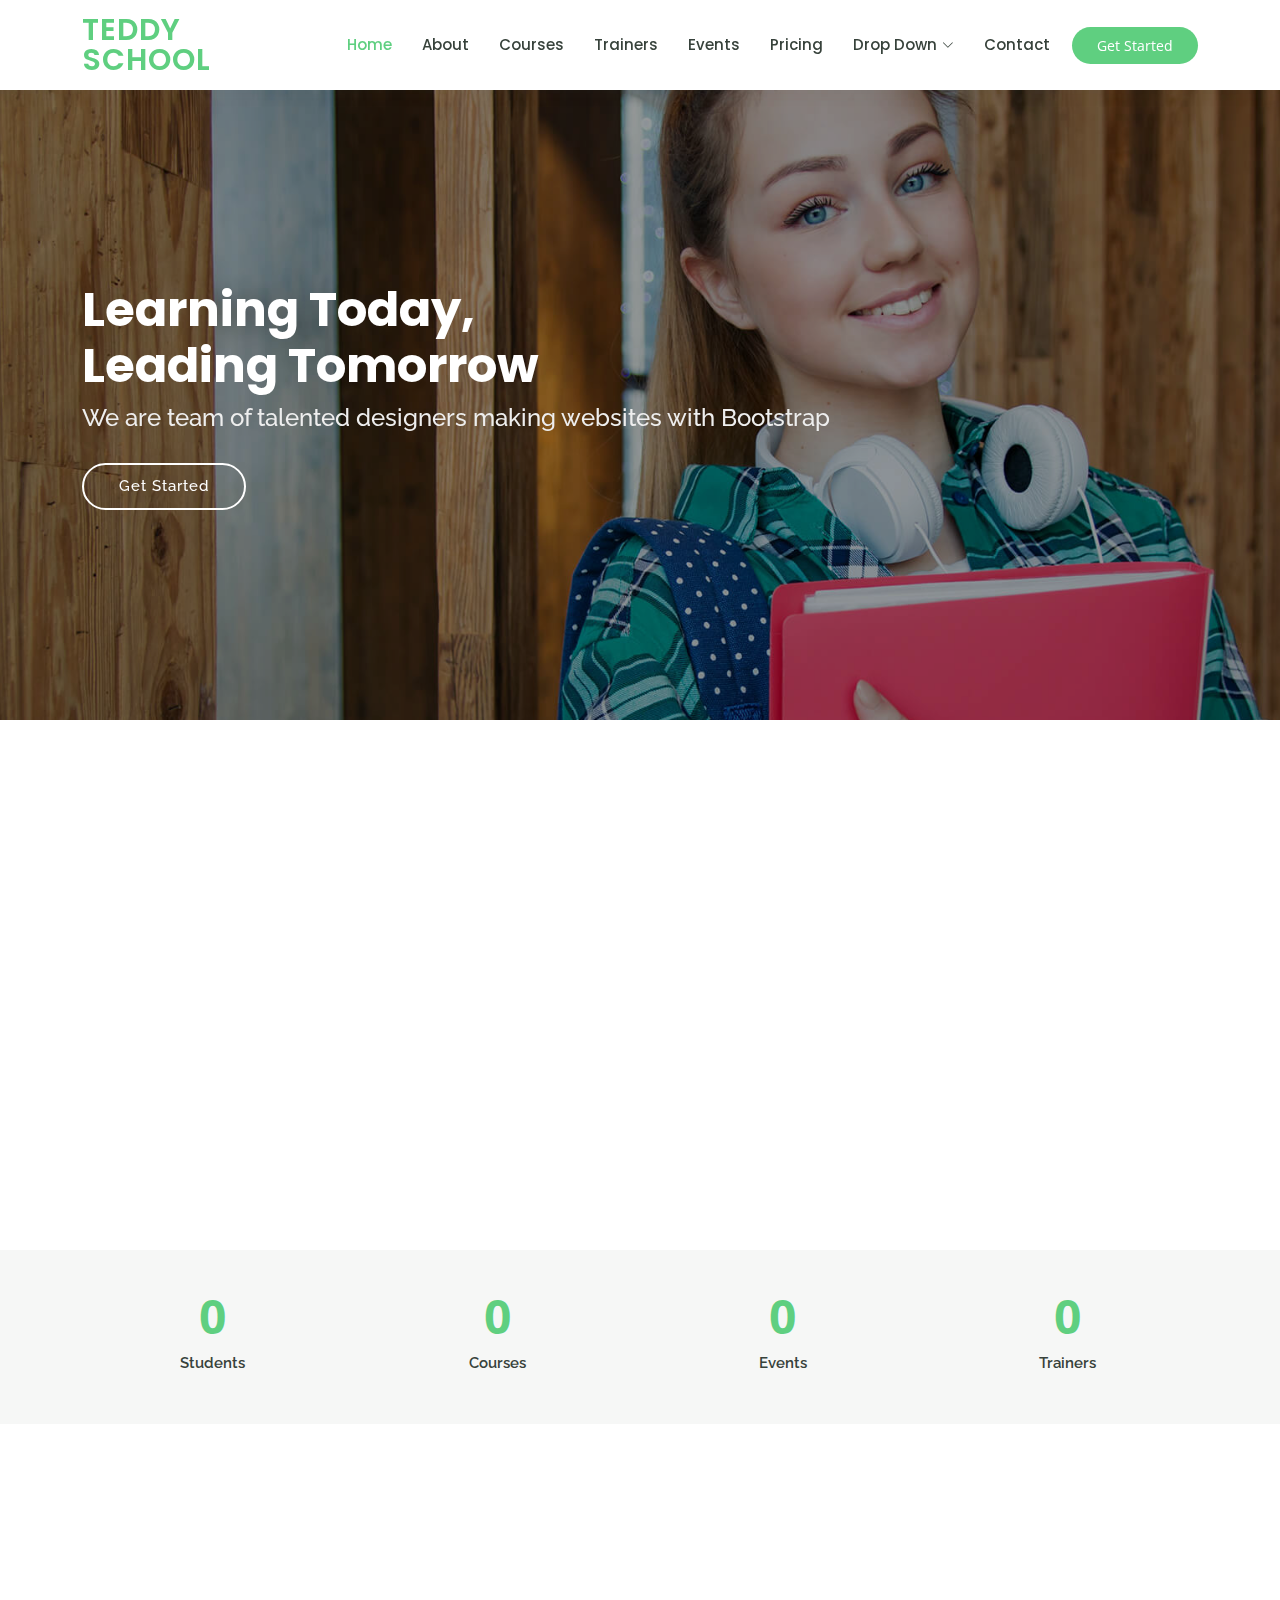
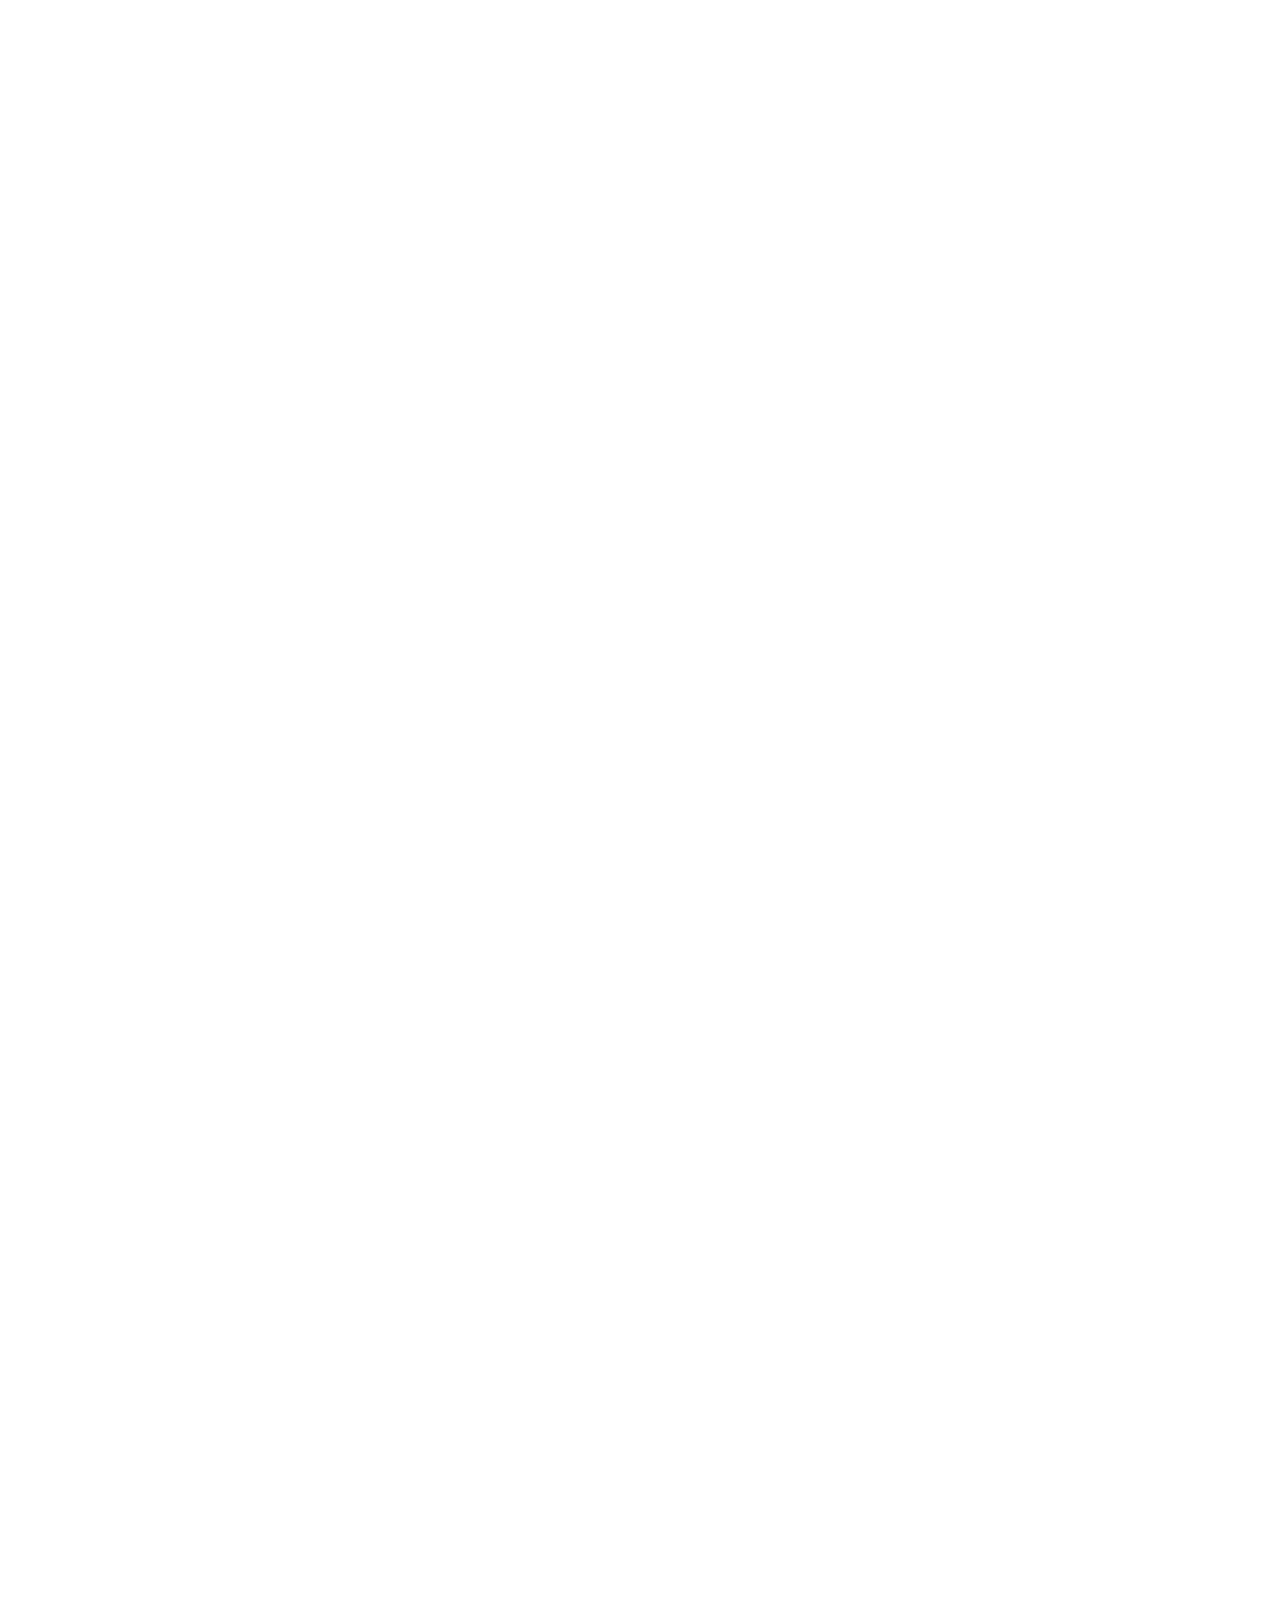
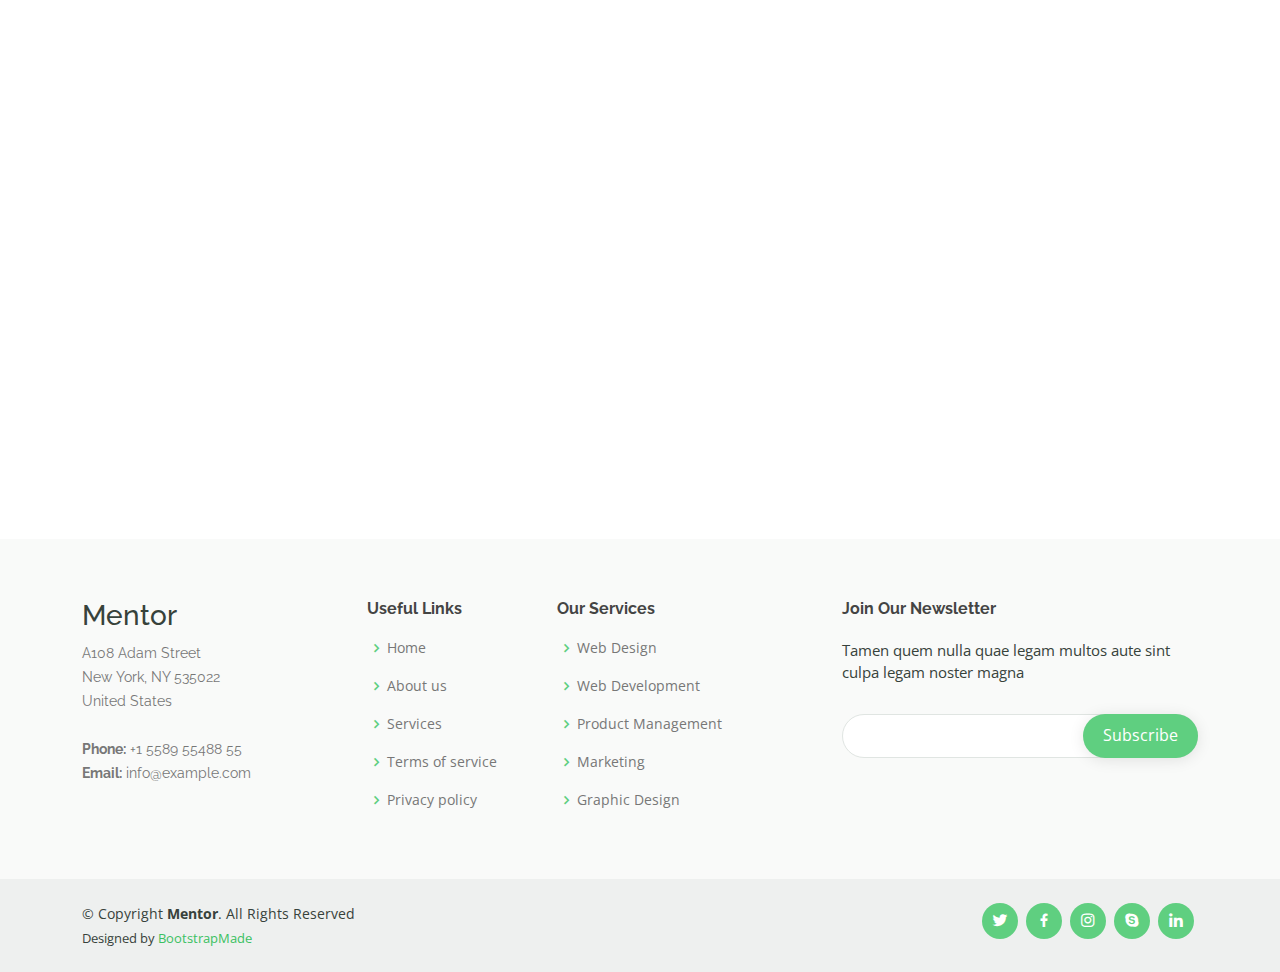
<file: index.html>
<!DOCTYPE html>
<html lang="en">

<head>
  <meta charset="utf-8">
  <meta content="width=device-width, initial-scale=1.0" name="viewport">

  <title>Mentor Bootstrap Template - Index</title>
  <meta content="" name="description">
  <meta content="" name="keywords">

  <!-- Favicons -->
  <link href="assets/img/favicon.png" rel="icon">
  <link href="assets/img/apple-touch-icon.png" rel="apple-touch-icon">

  <!-- Google Fonts -->
  <link href="https://fonts.googleapis.com/css?family=Open+Sans:300,300i,400,400i,600,600i,700,700i|Raleway:300,300i,400,400i,500,500i,600,600i,700,700i|Poppins:300,300i,400,400i,500,500i,600,600i,700,700i" rel="stylesheet">

  <!-- Vendor CSS Files -->
  <link href="assets/vendor/animate.css/animate.min.css" rel="stylesheet">
  <link href="assets/vendor/aos/aos.css" rel="stylesheet">
  <link href="assets/vendor/bootstrap/css/bootstrap.min.css" rel="stylesheet">
  <link href="assets/vendor/bootstrap-icons/bootstrap-icons.css" rel="stylesheet">
  <link href="assets/vendor/boxicons/css/boxicons.min.css" rel="stylesheet">
  <link href="assets/vendor/remixicon/remixicon.css" rel="stylesheet">
  <link href="assets/vendor/swiper/swiper-bundle.min.css" rel="stylesheet">

  <!-- Template Main CSS File -->
  <link href="assets/css/style.css" rel="stylesheet">

  <!-- =======================================================
  * Template Name: Mentor - v4.10.0
  * Template URL: https://bootstrapmade.com/mentor-free-education-bootstrap-theme/
  * Author: BootstrapMade.com
  * License: https://bootstrapmade.com/license/
  ======================================================== -->
</head>

<body>

  <!-- ======= Header ======= -->
  <header id="header" class="fixed-top">
    <div class="container d-flex align-items-center">

      <h1 class="logo me-auto"><a href="index.html">Teddy School</a></h1>
      <!-- Uncomment below if you prefer to use an image logo -->
      <!-- <a href="index.html" class="logo me-auto"><img src="assets/img/logo.png" alt="" class="img-fluid"></a>-->

      <nav id="navbar" class="navbar order-last order-lg-0">
        <ul>
          <li><a class="active" href="index.html">Home</a></li>
          <li><a href="about.html">About</a></li>
          <li><a href="courses.html">Courses</a></li>
          <li><a href="trainers.html">Trainers</a></li>
          <li><a href="events.html">Events</a></li>
          <li><a href="pricing.html">Pricing</a></li>

          <li class="dropdown"><a href="#"><span>Drop Down</span> <i class="bi bi-chevron-down"></i></a>
            <ul>
              <li><a href="#">Drop Down 1</a></li>
              <li class="dropdown"><a href="#"><span>Deep Drop Down</span> <i class="bi bi-chevron-right"></i></a>
                <ul>
                  <li><a href="#">Deep Drop Down 1</a></li>
                  <li><a href="#">Deep Drop Down 2</a></li>
                  <li><a href="#">Deep Drop Down 3</a></li>
                  <li><a href="#">Deep Drop Down 4</a></li>
                  <li><a href="#">Deep Drop Down 5</a></li>
                </ul>
              </li>
              <li><a href="#">Drop Down 2</a></li>
              <li><a href="#">Drop Down 3</a></li>
              <li><a href="#">Drop Down 4</a></li>
            </ul>
          </li>
          <li><a href="contact.html">Contact</a></li>
        </ul>
        <i class="bi bi-list mobile-nav-toggle"></i>
      </nav><!-- .navbar -->

      <a href="courses.html" class="get-started-btn">Get Started</a>

    </div>
  </header><!-- End Header -->

  <!-- ======= Hero Section ======= -->
  <section id="hero" class="d-flex justify-content-center align-items-center">
    <div class="container position-relative" data-aos="zoom-in" data-aos-delay="100">
      <h1>Learning Today,<br>Leading Tomorrow</h1>
      <h2>We are team of talented designers making websites with Bootstrap</h2>
      <a href="courses.html" class="btn-get-started">Get Started</a>
    </div>
  </section><!-- End Hero -->

  <main id="main">

    <!-- ======= About Section ======= -->
    <section id="about" class="about">
      <div class="container" data-aos="fade-up">

        <div class="row">
          <div class="col-lg-6 order-1 order-lg-2" data-aos="fade-left" data-aos-delay="100">
            <img src="assets/img/about.jpg" class="img-fluid" alt="">
          </div>
          <div class="col-lg-6 pt-4 pt-lg-0 order-2 order-lg-1 content">
            <h3>Voluptatem dignissimos provident quasi corporis voluptates sit assumenda.</h3>
            <p class="fst-italic">
              Lorem ipsum dolor sit amet, consectetur adipiscing elit, sed do eiusmod tempor incididunt ut labore et dolore
              magna aliqua.
            </p>
            <ul>
              <li><i class="bi bi-check-circle"></i> Ullamco laboris nisi ut aliquip ex ea commodo consequat.</li>
              <li><i class="bi bi-check-circle"></i> Duis aute irure dolor in reprehenderit in voluptate velit.</li>
              <li><i class="bi bi-check-circle"></i> Ullamco laboris nisi ut aliquip ex ea commodo consequat. Duis aute irure dolor in reprehenderit in voluptate trideta storacalaperda mastiro dolore eu fugiat nulla pariatur.</li>
            </ul>
            <p>
              Ullamco laboris nisi ut aliquip ex ea commodo consequat. Duis aute irure dolor in reprehenderit in voluptate
            </p>

          </div>
        </div>

      </div>
    </section><!-- End About Section -->

    <!-- ======= Counts Section ======= -->
    <section id="counts" class="counts section-bg">
      <div class="container">

        <div class="row counters">

          <div class="col-lg-3 col-6 text-center">
            <span data-purecounter-start="0" data-purecounter-end="1232" data-purecounter-duration="1" class="purecounter"></span>
            <p>Students</p>
          </div>

          <div class="col-lg-3 col-6 text-center">
            <span data-purecounter-start="0" data-purecounter-end="64" data-purecounter-duration="1" class="purecounter"></span>
            <p>Courses</p>
          </div>

          <div class="col-lg-3 col-6 text-center">
            <span data-purecounter-start="0" data-purecounter-end="42" data-purecounter-duration="1" class="purecounter"></span>
            <p>Events</p>
          </div>

          <div class="col-lg-3 col-6 text-center">
            <span data-purecounter-start="0" data-purecounter-end="15" data-purecounter-duration="1" class="purecounter"></span>
            <p>Trainers</p>
          </div>

        </div>

      </div>
    </section><!-- End Counts Section -->

    <!-- ======= Why Us Section ======= -->
    <section id="why-us" class="why-us">
      <div class="container" data-aos="fade-up">

        <div class="row">
          <div class="col-lg-4 d-flex align-items-stretch">
            <div class="content">
              <h3>Why Choose Mentor?</h3>
              <p>
                Lorem ipsum dolor sit amet, consectetur adipiscing elit, sed do eiusmod tempor incididunt ut labore et dolore magna aliqua. Duis aute irure dolor in reprehenderit
                Asperiores dolores sed et. Tenetur quia eos. Autem tempore quibusdam vel necessitatibus optio ad corporis.
              </p>
              <div class="text-center">
                <a href="about.html" class="more-btn">Learn More <i class="bx bx-chevron-right"></i></a>
              </div>
            </div>
          </div>
          <div class="col-lg-8 d-flex align-items-stretch" data-aos="zoom-in" data-aos-delay="100">
            <div class="icon-boxes d-flex flex-column justify-content-center">
              <div class="row">
                <div class="col-xl-4 d-flex align-items-stretch">
                  <div class="icon-box mt-4 mt-xl-0">
                    <i class="bx bx-receipt"></i>
                    <h4>Corporis voluptates sit</h4>
                    <p>Consequuntur sunt aut quasi enim aliquam quae harum pariatur laboris nisi ut aliquip</p>
                  </div>
                </div>
                <div class="col-xl-4 d-flex align-items-stretch">
                  <div class="icon-box mt-4 mt-xl-0">
                    <i class="bx bx-cube-alt"></i>
                    <h4>Ullamco laboris ladore pan</h4>
                    <p>Excepteur sint occaecat cupidatat non proident, sunt in culpa qui officia deserunt</p>
                  </div>
                </div>
                <div class="col-xl-4 d-flex align-items-stretch">
                  <div class="icon-box mt-4 mt-xl-0">
                    <i class="bx bx-images"></i>
                    <h4>Labore consequatur</h4>
                    <p>Aut suscipit aut cum nemo deleniti aut omnis. Doloribus ut maiores omnis facere</p>
                  </div>
                </div>
              </div>
            </div><!-- End .content-->
          </div>
        </div>

      </div>
    </section><!-- End Why Us Section -->

    <!-- ======= Features Section ======= -->
    <section id="features" class="features">
      <div class="container" data-aos="fade-up">

        <div class="row" data-aos="zoom-in" data-aos-delay="100">
          <div class="col-lg-3 col-md-4">
            <div class="icon-box">
              <i class="ri-store-line" style="color: #ffbb2c;"></i>
              <h3><a href="">Lorem Ipsum</a></h3>
            </div>
          </div>
          <div class="col-lg-3 col-md-4 mt-4 mt-md-0">
            <div class="icon-box">
              <i class="ri-bar-chart-box-line" style="color: #5578ff;"></i>
              <h3><a href="">Dolor Sitema</a></h3>
            </div>
          </div>
          <div class="col-lg-3 col-md-4 mt-4 mt-md-0">
            <div class="icon-box">
              <i class="ri-calendar-todo-line" style="color: #e80368;"></i>
              <h3><a href="">Sed perspiciatis</a></h3>
            </div>
          </div>
          <div class="col-lg-3 col-md-4 mt-4 mt-lg-0">
            <div class="icon-box">
              <i class="ri-paint-brush-line" style="color: #e361ff;"></i>
              <h3><a href="">Magni Dolores</a></h3>
            </div>
          </div>
          <div class="col-lg-3 col-md-4 mt-4">
            <div class="icon-box">
              <i class="ri-database-2-line" style="color: #47aeff;"></i>
              <h3><a href="">Nemo Enim</a></h3>
            </div>
          </div>
          <div class="col-lg-3 col-md-4 mt-4">
            <div class="icon-box">
              <i class="ri-gradienter-line" style="color: #ffa76e;"></i>
              <h3><a href="">Eiusmod Tempor</a></h3>
            </div>
          </div>
          <div class="col-lg-3 col-md-4 mt-4">
            <div class="icon-box">
              <i class="ri-file-list-3-line" style="color: #11dbcf;"></i>
              <h3><a href="">Midela Teren</a></h3>
            </div>
          </div>
          <div class="col-lg-3 col-md-4 mt-4">
            <div class="icon-box">
              <i class="ri-price-tag-2-line" style="color: #4233ff;"></i>
              <h3><a href="">Pira Neve</a></h3>
            </div>
          </div>
          <div class="col-lg-3 col-md-4 mt-4">
            <div class="icon-box">
              <i class="ri-anchor-line" style="color: #b2904f;"></i>
              <h3><a href="">Dirada Pack</a></h3>
            </div>
          </div>
          <div class="col-lg-3 col-md-4 mt-4">
            <div class="icon-box">
              <i class="ri-disc-line" style="color: #b20969;"></i>
              <h3><a href="">Moton Ideal</a></h3>
            </div>
          </div>
          <div class="col-lg-3 col-md-4 mt-4">
            <div class="icon-box">
              <i class="ri-base-station-line" style="color: #ff5828;"></i>
              <h3><a href="">Verdo Park</a></h3>
            </div>
          </div>
          <div class="col-lg-3 col-md-4 mt-4">
            <div class="icon-box">
              <i class="ri-fingerprint-line" style="color: #29cc61;"></i>
              <h3><a href="">Flavor Nivelanda</a></h3>
            </div>
          </div>
        </div>

      </div>
    </section><!-- End Features Section -->

    <!-- ======= Popular Courses Section ======= -->
    <section id="popular-courses" class="courses">
      <div class="container" data-aos="fade-up">

        <div class="section-title">
          <h2>Courses</h2>
          <p>Popular Courses</p>
        </div>

        <div class="row" data-aos="zoom-in" data-aos-delay="100">

          <div class="col-lg-4 col-md-6 d-flex align-items-stretch">
            <div class="course-item">
              <img src="assets/img/course-1.jpg" class="img-fluid" alt="...">
              <div class="course-content">
                <div class="d-flex justify-content-between align-items-center mb-3">
                  <h4>Web Development</h4>
                  <p class="price">$169</p>
                </div>

                <h3><a href="course-details.html">Website Design</a></h3>
                <p>Et architecto provident deleniti facere repellat nobis iste. Id facere quia quae dolores dolorem tempore.</p>
                <div class="trainer d-flex justify-content-between align-items-center">
                  <div class="trainer-profile d-flex align-items-center">
                    <img src="assets/img/trainers/trainer-1.jpg" class="img-fluid" alt="">
                    <span>Antonio</span>
                  </div>
                  <div class="trainer-rank d-flex align-items-center">
                    <i class="bx bx-user"></i>&nbsp;50
                    &nbsp;&nbsp;
                    <i class="bx bx-heart"></i>&nbsp;65
                  </div>
                </div>
              </div>
            </div>
          </div> <!-- End Course Item-->

          <div class="col-lg-4 col-md-6 d-flex align-items-stretch mt-4 mt-md-0">
            <div class="course-item">
              <img src="assets/img/course-2.jpg" class="img-fluid" alt="...">
              <div class="course-content">
                <div class="d-flex justify-content-between align-items-center mb-3">
                  <h4>Marketing</h4>
                  <p class="price">$250</p>
                </div>

                <h3><a href="course-details.html">Search Engine Optimization</a></h3>
                <p>Et architecto provident deleniti facere repellat nobis iste. Id facere quia quae dolores dolorem tempore.</p>
                <div class="trainer d-flex justify-content-between align-items-center">
                  <div class="trainer-profile d-flex align-items-center">
                    <img src="assets/img/trainers/trainer-2.jpg" class="img-fluid" alt="">
                    <span>Lana</span>
                  </div>
                  <div class="trainer-rank d-flex align-items-center">
                    <i class="bx bx-user"></i>&nbsp;35
                    &nbsp;&nbsp;
                    <i class="bx bx-heart"></i>&nbsp;42
                  </div>
                </div>
              </div>
            </div>
          </div> <!-- End Course Item-->

          <div class="col-lg-4 col-md-6 d-flex align-items-stretch mt-4 mt-lg-0">
            <div class="course-item">
              <img src="assets/img/course-3.jpg" class="img-fluid" alt="...">
              <div class="course-content">
                <div class="d-flex justify-content-between align-items-center mb-3">
                  <h4>Content</h4>
                  <p class="price">$180</p>
                </div>

                <h3><a href="course-details.html">Copywriting</a></h3>
                <p>Et architecto provident deleniti facere repellat nobis iste. Id facere quia quae dolores dolorem tempore.</p>
                <div class="trainer d-flex justify-content-between align-items-center">
                  <div class="trainer-profile d-flex align-items-center">
                    <img src="assets/img/trainers/trainer-3.jpg" class="img-fluid" alt="">
                    <span>Brandon</span>
                  </div>
                  <div class="trainer-rank d-flex align-items-center">
                    <i class="bx bx-user"></i>&nbsp;20
                    &nbsp;&nbsp;
                    <i class="bx bx-heart"></i>&nbsp;85
                  </div>
                </div>
              </div>
            </div>
          </div> <!-- End Course Item-->

        </div>

      </div>
    </section><!-- End Popular Courses Section -->

    <!-- ======= Trainers Section ======= -->
    <section id="trainers" class="trainers">
      <div class="container" data-aos="fade-up">

        <div class="row" data-aos="zoom-in" data-aos-delay="100">
          <div class="col-lg-4 col-md-6 d-flex align-items-stretch">
            <div class="member">
              <img src="assets/img/trainers/trainer-1.jpg" class="img-fluid" alt="">
              <div class="member-content">
                <h4>Walter White</h4>
                <span>Web Development</span>
                <p>
                  Magni qui quod omnis unde et eos fuga et exercitationem. Odio veritatis perspiciatis quaerat qui aut aut aut
                </p>
                <div class="social">
                  <a href=""><i class="bi bi-twitter"></i></a>
                  <a href=""><i class="bi bi-facebook"></i></a>
                  <a href=""><i class="bi bi-instagram"></i></a>
                  <a href=""><i class="bi bi-linkedin"></i></a>
                </div>
              </div>
            </div>
          </div>

          <div class="col-lg-4 col-md-6 d-flex align-items-stretch">
            <div class="member">
              <img src="assets/img/trainers/trainer-2.jpg" class="img-fluid" alt="">
              <div class="member-content">
                <h4>Sarah Jhinson</h4>
                <span>Marketing</span>
                <p>
                  Repellat fugiat adipisci nemo illum nesciunt voluptas repellendus. In architecto rerum rerum temporibus
                </p>
                <div class="social">
                  <a href=""><i class="bi bi-twitter"></i></a>
                  <a href=""><i class="bi bi-facebook"></i></a>
                  <a href=""><i class="bi bi-instagram"></i></a>
                  <a href=""><i class="bi bi-linkedin"></i></a>
                </div>
              </div>
            </div>
          </div>

          <div class="col-lg-4 col-md-6 d-flex align-items-stretch">
            <div class="member">
              <img src="assets/img/trainers/trainer-3.jpg" class="img-fluid" alt="">
              <div class="member-content">
                <h4>William Anderson</h4>
                <span>Content</span>
                <p>
                  Voluptas necessitatibus occaecati quia. Earum totam consequuntur qui porro et laborum toro des clara
                </p>
                <div class="social">
                  <a href=""><i class="bi bi-twitter"></i></a>
                  <a href=""><i class="bi bi-facebook"></i></a>
                  <a href=""><i class="bi bi-instagram"></i></a>
                  <a href=""><i class="bi bi-linkedin"></i></a>
                </div>
              </div>
            </div>
          </div>

        </div>

      </div>
    </section><!-- End Trainers Section -->

  </main><!-- End #main -->

  <!-- ======= Footer ======= -->
  <footer id="footer">

    <div class="footer-top">
      <div class="container">
        <div class="row">

          <div class="col-lg-3 col-md-6 footer-contact">
            <h3>Mentor</h3>
            <p>
              A108 Adam Street <br>
              New York, NY 535022<br>
              United States <br><br>
              <strong>Phone:</strong> +1 5589 55488 55<br>
              <strong>Email:</strong> info@example.com<br>
            </p>
          </div>

          <div class="col-lg-2 col-md-6 footer-links">
            <h4>Useful Links</h4>
            <ul>
              <li><i class="bx bx-chevron-right"></i> <a href="#">Home</a></li>
              <li><i class="bx bx-chevron-right"></i> <a href="#">About us</a></li>
              <li><i class="bx bx-chevron-right"></i> <a href="#">Services</a></li>
              <li><i class="bx bx-chevron-right"></i> <a href="#">Terms of service</a></li>
              <li><i class="bx bx-chevron-right"></i> <a href="#">Privacy policy</a></li>
            </ul>
          </div>

          <div class="col-lg-3 col-md-6 footer-links">
            <h4>Our Services</h4>
            <ul>
              <li><i class="bx bx-chevron-right"></i> <a href="#">Web Design</a></li>
              <li><i class="bx bx-chevron-right"></i> <a href="#">Web Development</a></li>
              <li><i class="bx bx-chevron-right"></i> <a href="#">Product Management</a></li>
              <li><i class="bx bx-chevron-right"></i> <a href="#">Marketing</a></li>
              <li><i class="bx bx-chevron-right"></i> <a href="#">Graphic Design</a></li>
            </ul>
          </div>

          <div class="col-lg-4 col-md-6 footer-newsletter">
            <h4>Join Our Newsletter</h4>
            <p>Tamen quem nulla quae legam multos aute sint culpa legam noster magna</p>
            <form action="" method="post">
              <input type="email" name="email"><input type="submit" value="Subscribe">
            </form>
          </div>

        </div>
      </div>
    </div>

    <div class="container d-md-flex py-4">

      <div class="me-md-auto text-center text-md-start">
        <div class="copyright">
          &copy; Copyright <strong><span>Mentor</span></strong>. All Rights Reserved
        </div>
        <div class="credits">
          <!-- All the links in the footer should remain intact. -->
          <!-- You can delete the links only if you purchased the pro version. -->
          <!-- Licensing information: https://bootstrapmade.com/license/ -->
          <!-- Purchase the pro version with working PHP/AJAX contact form: https://bootstrapmade.com/mentor-free-education-bootstrap-theme/ -->
          Designed by <a href="https://bootstrapmade.com/">BootstrapMade</a>
        </div>
      </div>
      <div class="social-links text-center text-md-right pt-3 pt-md-0">
        <a href="#" class="twitter"><i class="bx bxl-twitter"></i></a>
        <a href="#" class="facebook"><i class="bx bxl-facebook"></i></a>
        <a href="#" class="instagram"><i class="bx bxl-instagram"></i></a>
        <a href="#" class="google-plus"><i class="bx bxl-skype"></i></a>
        <a href="#" class="linkedin"><i class="bx bxl-linkedin"></i></a>
      </div>
    </div>
  </footer><!-- End Footer -->

  <div id="preloader"></div>
  <a href="#" class="back-to-top d-flex align-items-center justify-content-center"><i class="bi bi-arrow-up-short"></i></a>

  <!-- Vendor JS Files -->
  <script src="assets/vendor/purecounter/purecounter_vanilla.js"></script>
  <script src="assets/vendor/aos/aos.js"></script>
  <script src="assets/vendor/bootstrap/js/bootstrap.bundle.min.js"></script>
  <script src="assets/vendor/swiper/swiper-bundle.min.js"></script>
  <script src="assets/vendor/php-email-form/validate.js"></script>

  <!-- Template Main JS File -->
  <script src="assets/js/main.js"></script>

</body>

</html>
</file>
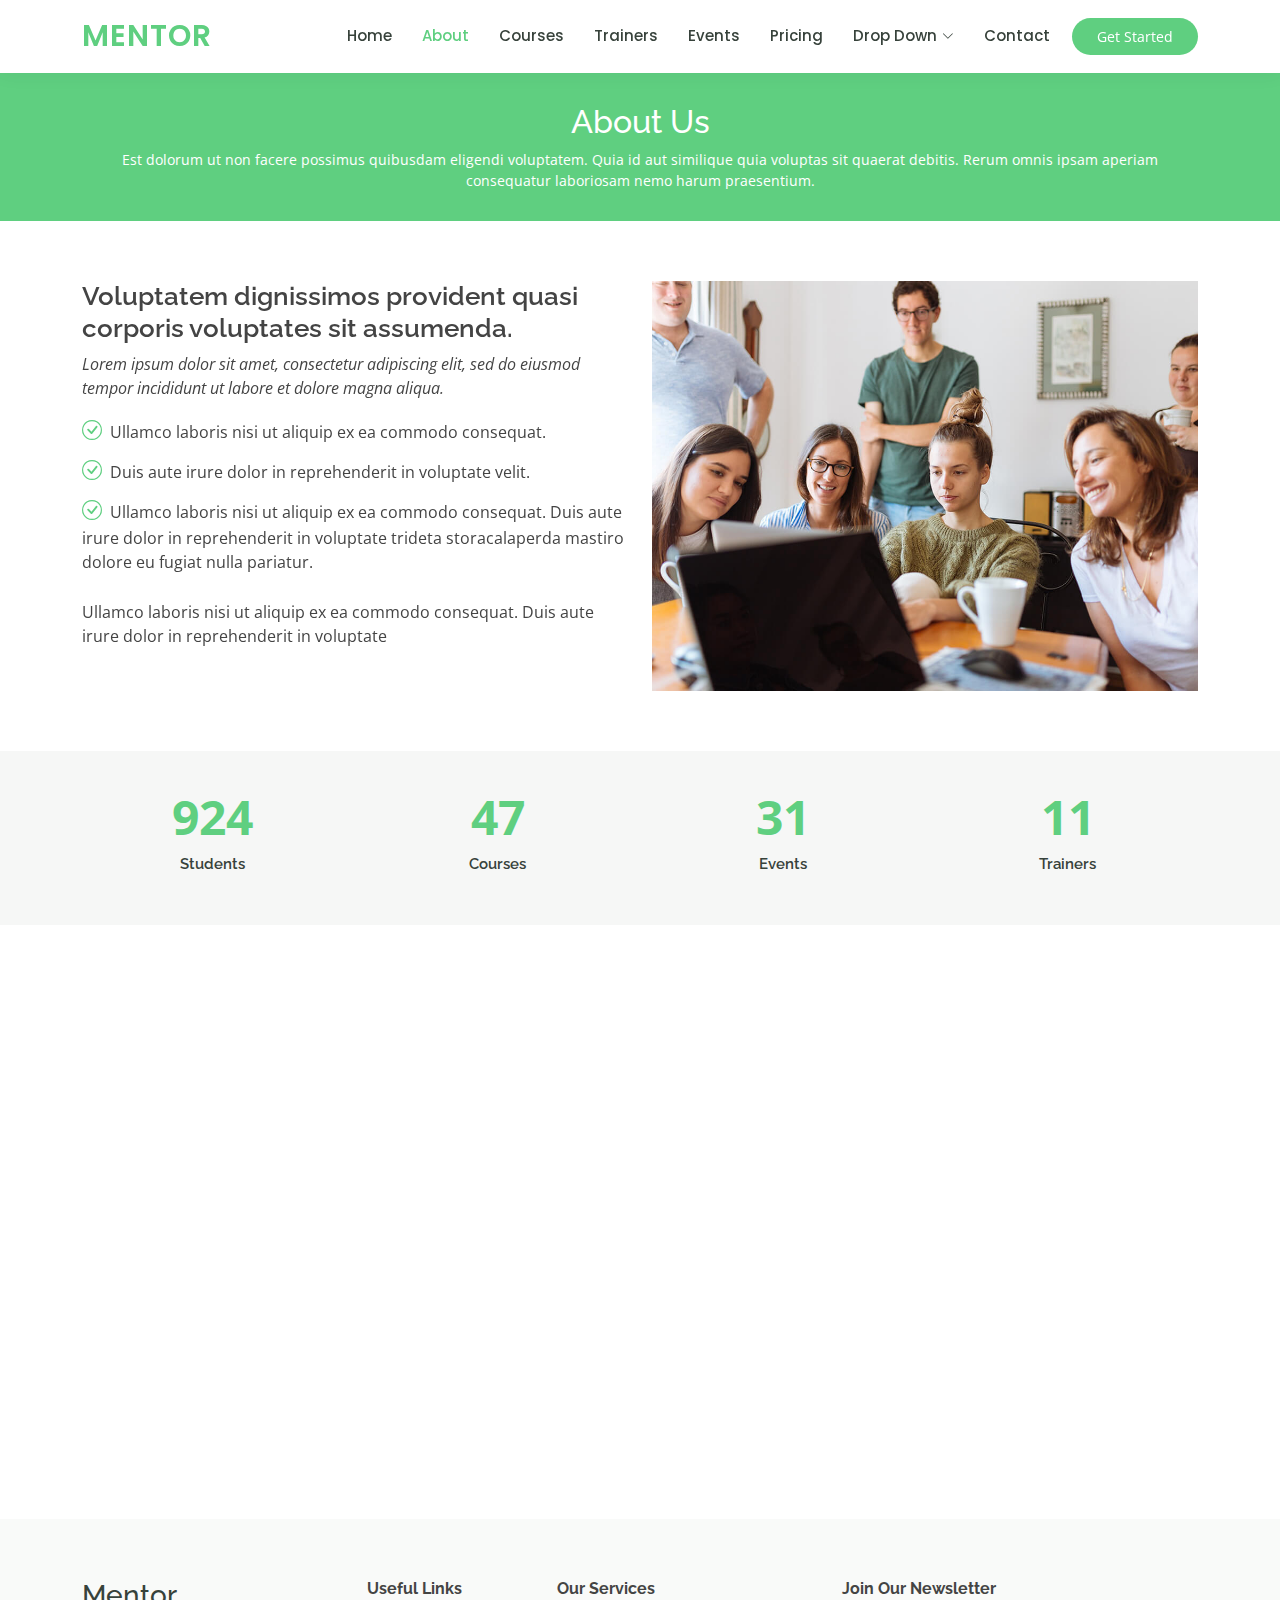
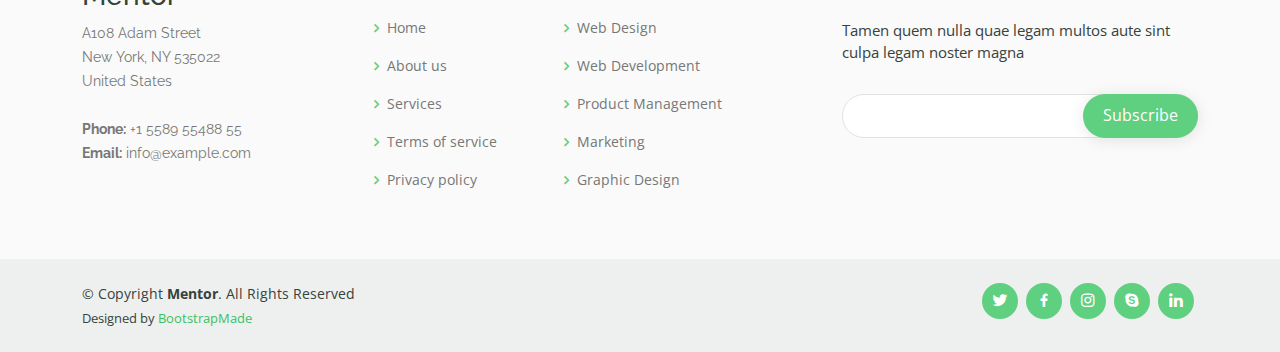
<file: about.html>
<!DOCTYPE html>
<html lang="en">

<head>
  <meta charset="utf-8">
  <meta content="width=device-width, initial-scale=1.0" name="viewport">

  <title>About - Mentor Bootstrap Template</title>
  <meta content="" name="description">
  <meta content="" name="keywords">

  <!-- Favicons -->
  <link href="assets/img/favicon.png" rel="icon">
  <link href="assets/img/apple-touch-icon.png" rel="apple-touch-icon">

  <!-- Google Fonts -->
  <link href="https://fonts.googleapis.com/css?family=Open+Sans:300,300i,400,400i,600,600i,700,700i|Raleway:300,300i,400,400i,500,500i,600,600i,700,700i|Poppins:300,300i,400,400i,500,500i,600,600i,700,700i" rel="stylesheet">

  <!-- Vendor CSS Files -->
  <link href="assets/vendor/animate.css/animate.min.css" rel="stylesheet">
  <link href="assets/vendor/aos/aos.css" rel="stylesheet">
  <link href="assets/vendor/bootstrap/css/bootstrap.min.css" rel="stylesheet">
  <link href="assets/vendor/bootstrap-icons/bootstrap-icons.css" rel="stylesheet">
  <link href="assets/vendor/boxicons/css/boxicons.min.css" rel="stylesheet">
  <link href="assets/vendor/remixicon/remixicon.css" rel="stylesheet">
  <link href="assets/vendor/swiper/swiper-bundle.min.css" rel="stylesheet">

  <!-- Template Main CSS File -->
  <link href="assets/css/style.css" rel="stylesheet">

  <!-- =======================================================
  * Template Name: Mentor - v4.10.0
  * Template URL: https://bootstrapmade.com/mentor-free-education-bootstrap-theme/
  * Author: BootstrapMade.com
  * License: https://bootstrapmade.com/license/
  ======================================================== -->
</head>

<body>

  <!-- ======= Header ======= -->
  <header id="header" class="fixed-top">
    <div class="container d-flex align-items-center">

      <h1 class="logo me-auto"><a href="index.html">Mentor</a></h1>
      <!-- Uncomment below if you prefer to use an image logo -->
      <!-- <a href="index.html" class="logo me-auto"><img src="assets/img/logo.png" alt="" class="img-fluid"></a>-->

      <nav id="navbar" class="navbar order-last order-lg-0">
        <ul>
          <li><a href="index.html">Home</a></li>
          <li><a class="active" href="about.html">About</a></li>
          <li><a href="courses.html">Courses</a></li>
          <li><a href="trainers.html">Trainers</a></li>
          <li><a href="events.html">Events</a></li>
          <li><a href="pricing.html">Pricing</a></li>

          <li class="dropdown"><a href="#"><span>Drop Down</span> <i class="bi bi-chevron-down"></i></a>
            <ul>
              <li><a href="#">Drop Down 1</a></li>
              <li class="dropdown"><a href="#"><span>Deep Drop Down</span> <i class="bi bi-chevron-right"></i></a>
                <ul>
                  <li><a href="#">Deep Drop Down 1</a></li>
                  <li><a href="#">Deep Drop Down 2</a></li>
                  <li><a href="#">Deep Drop Down 3</a></li>
                  <li><a href="#">Deep Drop Down 4</a></li>
                  <li><a href="#">Deep Drop Down 5</a></li>
                </ul>
              </li>
              <li><a href="#">Drop Down 2</a></li>
              <li><a href="#">Drop Down 3</a></li>
              <li><a href="#">Drop Down 4</a></li>
            </ul>
          </li>
          <li><a href="contact.html">Contact</a></li>
        </ul>
        <i class="bi bi-list mobile-nav-toggle"></i>
      </nav><!-- .navbar -->

      <a href="courses.html" class="get-started-btn">Get Started</a>

    </div>
  </header><!-- End Header -->

  <main id="main">
    <!-- ======= Breadcrumbs ======= -->
    <div class="breadcrumbs" data-aos="fade-in">
      <div class="container">
        <h2>About Us</h2>
        <p>Est dolorum ut non facere possimus quibusdam eligendi voluptatem. Quia id aut similique quia voluptas sit quaerat debitis. Rerum omnis ipsam aperiam consequatur laboriosam nemo harum praesentium. </p>
      </div>
    </div><!-- End Breadcrumbs -->

    <!-- ======= About Section ======= -->
    <section id="about" class="about">
      <div class="container" data-aos="fade-up">

        <div class="row">
          <div class="col-lg-6 order-1 order-lg-2" data-aos="fade-left" data-aos-delay="100">
            <img src="assets/img/about.jpg" class="img-fluid" alt="">
          </div>
          <div class="col-lg-6 pt-4 pt-lg-0 order-2 order-lg-1 content">
            <h3>Voluptatem dignissimos provident quasi corporis voluptates sit assumenda.</h3>
            <p class="fst-italic">
              Lorem ipsum dolor sit amet, consectetur adipiscing elit, sed do eiusmod tempor incididunt ut labore et dolore
              magna aliqua.
            </p>
            <ul>
              <li><i class="bi bi-check-circle"></i> Ullamco laboris nisi ut aliquip ex ea commodo consequat.</li>
              <li><i class="bi bi-check-circle"></i> Duis aute irure dolor in reprehenderit in voluptate velit.</li>
              <li><i class="bi bi-check-circle"></i> Ullamco laboris nisi ut aliquip ex ea commodo consequat. Duis aute irure dolor in reprehenderit in voluptate trideta storacalaperda mastiro dolore eu fugiat nulla pariatur.</li>
            </ul>
            <p>
              Ullamco laboris nisi ut aliquip ex ea commodo consequat. Duis aute irure dolor in reprehenderit in voluptate
            </p>

          </div>
        </div>

      </div>
    </section><!-- End About Section -->

    <!-- ======= Counts Section ======= -->
    <section id="counts" class="counts section-bg">
      <div class="container">

        <div class="row counters">

          <div class="col-lg-3 col-6 text-center">
            <span data-purecounter-start="0" data-purecounter-end="1232" data-purecounter-duration="1" class="purecounter"></span>
            <p>Students</p>
          </div>

          <div class="col-lg-3 col-6 text-center">
            <span data-purecounter-start="0" data-purecounter-end="64" data-purecounter-duration="1" class="purecounter"></span>
            <p>Courses</p>
          </div>

          <div class="col-lg-3 col-6 text-center">
            <span data-purecounter-start="0" data-purecounter-end="42" data-purecounter-duration="1" class="purecounter"></span>
            <p>Events</p>
          </div>

          <div class="col-lg-3 col-6 text-center">
            <span data-purecounter-start="0" data-purecounter-end="15" data-purecounter-duration="1" class="purecounter"></span>
            <p>Trainers</p>
          </div>

        </div>

      </div>
    </section><!-- End Counts Section -->

    <!-- ======= Testimonials Section ======= -->
    <section id="testimonials" class="testimonials">
      <div class="container" data-aos="fade-up">

        <div class="section-title">
          <h2>Testimonials</h2>
          <p>What are they saying</p>
        </div>

        <div class="testimonials-slider swiper" data-aos="fade-up" data-aos-delay="100">
          <div class="swiper-wrapper">

            <div class="swiper-slide">
              <div class="testimonial-wrap">
                <div class="testimonial-item">
                  <img src="assets/img/testimonials/testimonials-1.jpg" class="testimonial-img" alt="">
                  <h3>Saul Goodman</h3>
                  <h4>Ceo &amp; Founder</h4>
                  <p>
                    <i class="bx bxs-quote-alt-left quote-icon-left"></i>
                    Proin iaculis purus consequat sem cure digni ssim donec porttitora entum suscipit rhoncus. Accusantium quam, ultricies eget id, aliquam eget nibh et. Maecen aliquam, risus at semper.
                    <i class="bx bxs-quote-alt-right quote-icon-right"></i>
                  </p>
                </div>
              </div>
            </div><!-- End testimonial item -->

            <div class="swiper-slide">
              <div class="testimonial-wrap">
                <div class="testimonial-item">
                  <img src="assets/img/testimonials/testimonials-2.jpg" class="testimonial-img" alt="">
                  <h3>Sara Wilsson</h3>
                  <h4>Designer</h4>
                  <p>
                    <i class="bx bxs-quote-alt-left quote-icon-left"></i>
                    Export tempor illum tamen malis malis eram quae irure esse labore quem cillum quid cillum eram malis quorum velit fore eram velit sunt aliqua noster fugiat irure amet legam anim culpa.
                    <i class="bx bxs-quote-alt-right quote-icon-right"></i>
                  </p>
                </div>
              </div>
            </div><!-- End testimonial item -->

            <div class="swiper-slide">
              <div class="testimonial-wrap">
                <div class="testimonial-item">
                  <img src="assets/img/testimonials/testimonials-3.jpg" class="testimonial-img" alt="">
                  <h3>Jena Karlis</h3>
                  <h4>Store Owner</h4>
                  <p>
                    <i class="bx bxs-quote-alt-left quote-icon-left"></i>
                    Enim nisi quem export duis labore cillum quae magna enim sint quorum nulla quem veniam duis minim tempor labore quem eram duis noster aute amet eram fore quis sint minim.
                    <i class="bx bxs-quote-alt-right quote-icon-right"></i>
                  </p>
                </div>
              </div>
            </div><!-- End testimonial item -->

            <div class="swiper-slide">
              <div class="testimonial-wrap">
                <div class="testimonial-item">
                  <img src="assets/img/testimonials/testimonials-4.jpg" class="testimonial-img" alt="">
                  <h3>Matt Brandon</h3>
                  <h4>Freelancer</h4>
                  <p>
                    <i class="bx bxs-quote-alt-left quote-icon-left"></i>
                    Fugiat enim eram quae cillum dolore dolor amet nulla culpa multos export minim fugiat minim velit minim dolor enim duis veniam ipsum anim magna sunt elit fore quem dolore labore illum veniam.
                    <i class="bx bxs-quote-alt-right quote-icon-right"></i>
                  </p>
                </div>
              </div>
            </div><!-- End testimonial item -->

            <div class="swiper-slide">
              <div class="testimonial-wrap">
                <div class="testimonial-item">
                  <img src="assets/img/testimonials/testimonials-5.jpg" class="testimonial-img" alt="">
                  <h3>John Larson</h3>
                  <h4>Entrepreneur</h4>
                  <p>
                    <i class="bx bxs-quote-alt-left quote-icon-left"></i>
                    Quis quorum aliqua sint quem legam fore sunt eram irure aliqua veniam tempor noster veniam enim culpa labore duis sunt culpa nulla illum cillum fugiat legam esse veniam culpa fore nisi cillum quid.
                    <i class="bx bxs-quote-alt-right quote-icon-right"></i>
                  </p>
                </div>
              </div>
            </div><!-- End testimonial item -->

          </div>
          <div class="swiper-pagination"></div>
        </div>

      </div>
    </section><!-- End Testimonials Section -->

  </main><!-- End #main -->

  <!-- ======= Footer ======= -->
  <footer id="footer">

    <div class="footer-top">
      <div class="container">
        <div class="row">

          <div class="col-lg-3 col-md-6 footer-contact">
            <h3>Mentor</h3>
            <p>
              A108 Adam Street <br>
              New York, NY 535022<br>
              United States <br><br>
              <strong>Phone:</strong> +1 5589 55488 55<br>
              <strong>Email:</strong> info@example.com<br>
            </p>
          </div>

          <div class="col-lg-2 col-md-6 footer-links">
            <h4>Useful Links</h4>
            <ul>
              <li><i class="bx bx-chevron-right"></i> <a href="#">Home</a></li>
              <li><i class="bx bx-chevron-right"></i> <a href="#">About us</a></li>
              <li><i class="bx bx-chevron-right"></i> <a href="#">Services</a></li>
              <li><i class="bx bx-chevron-right"></i> <a href="#">Terms of service</a></li>
              <li><i class="bx bx-chevron-right"></i> <a href="#">Privacy policy</a></li>
            </ul>
          </div>

          <div class="col-lg-3 col-md-6 footer-links">
            <h4>Our Services</h4>
            <ul>
              <li><i class="bx bx-chevron-right"></i> <a href="#">Web Design</a></li>
              <li><i class="bx bx-chevron-right"></i> <a href="#">Web Development</a></li>
              <li><i class="bx bx-chevron-right"></i> <a href="#">Product Management</a></li>
              <li><i class="bx bx-chevron-right"></i> <a href="#">Marketing</a></li>
              <li><i class="bx bx-chevron-right"></i> <a href="#">Graphic Design</a></li>
            </ul>
          </div>

          <div class="col-lg-4 col-md-6 footer-newsletter">
            <h4>Join Our Newsletter</h4>
            <p>Tamen quem nulla quae legam multos aute sint culpa legam noster magna</p>
            <form action="" method="post">
              <input type="email" name="email"><input type="submit" value="Subscribe">
            </form>
          </div>

        </div>
      </div>
    </div>

    <div class="container d-md-flex py-4">

      <div class="me-md-auto text-center text-md-start">
        <div class="copyright">
          &copy; Copyright <strong><span>Mentor</span></strong>. All Rights Reserved
        </div>
        <div class="credits">
          <!-- All the links in the footer should remain intact. -->
          <!-- You can delete the links only if you purchased the pro version. -->
          <!-- Licensing information: https://bootstrapmade.com/license/ -->
          <!-- Purchase the pro version with working PHP/AJAX contact form: https://bootstrapmade.com/mentor-free-education-bootstrap-theme/ -->
          Designed by <a href="https://bootstrapmade.com/">BootstrapMade</a>
        </div>
      </div>
      <div class="social-links text-center text-md-right pt-3 pt-md-0">
        <a href="#" class="twitter"><i class="bx bxl-twitter"></i></a>
        <a href="#" class="facebook"><i class="bx bxl-facebook"></i></a>
        <a href="#" class="instagram"><i class="bx bxl-instagram"></i></a>
        <a href="#" class="google-plus"><i class="bx bxl-skype"></i></a>
        <a href="#" class="linkedin"><i class="bx bxl-linkedin"></i></a>
      </div>
    </div>
  </footer><!-- End Footer -->

  <div id="preloader"></div>
  <a href="#" class="back-to-top d-flex align-items-center justify-content-center"><i class="bi bi-arrow-up-short"></i></a>

  <!-- Vendor JS Files -->
  <script src="assets/vendor/purecounter/purecounter_vanilla.js"></script>
  <script src="assets/vendor/aos/aos.js"></script>
  <script src="assets/vendor/bootstrap/js/bootstrap.bundle.min.js"></script>
  <script src="assets/vendor/swiper/swiper-bundle.min.js"></script>
  <script src="assets/vendor/php-email-form/validate.js"></script>

  <!-- Template Main JS File -->
  <script src="assets/js/main.js"></script>

</body>

</html>
</file>
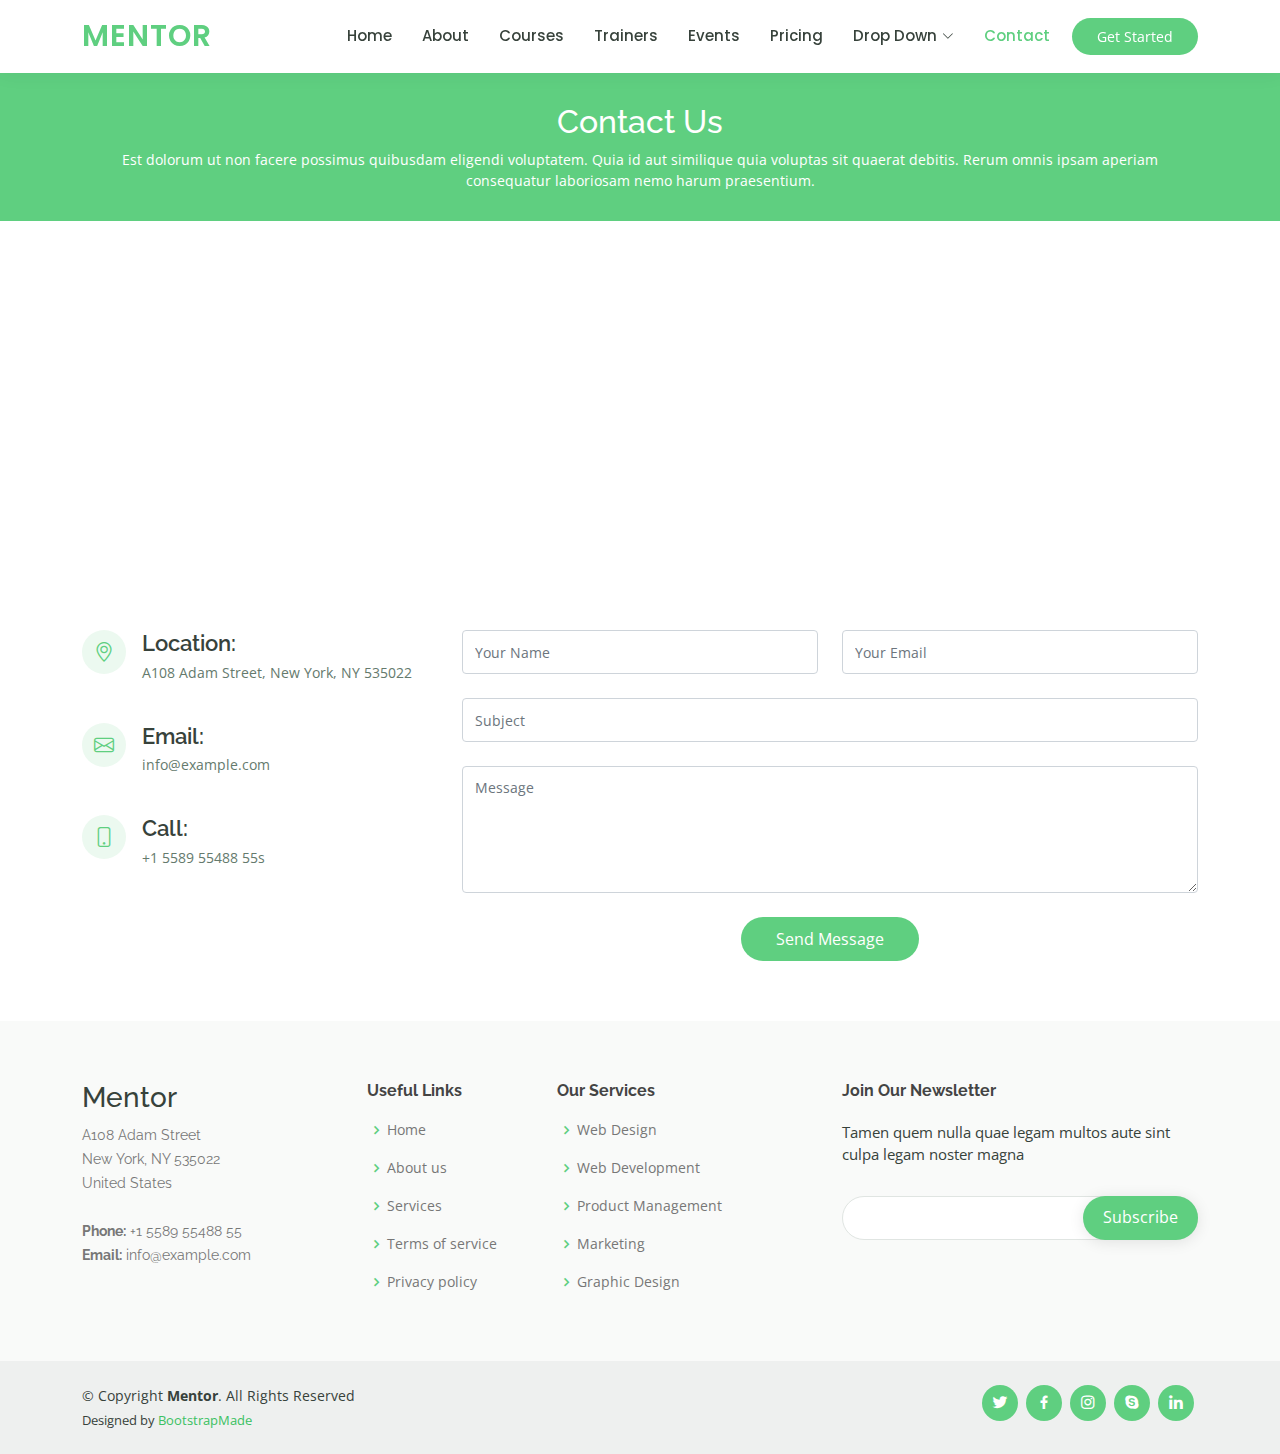
<file: contact.html>
<!DOCTYPE html>
<html lang="en">

<head>
  <meta charset="utf-8">
  <meta content="width=device-width, initial-scale=1.0" name="viewport">

  <title>Contact - Mentor Bootstrap Template</title>
  <meta content="" name="description">
  <meta content="" name="keywords">

  <!-- Favicons -->
  <link href="assets/img/favicon.png" rel="icon">
  <link href="assets/img/apple-touch-icon.png" rel="apple-touch-icon">

  <!-- Google Fonts -->
  <link href="https://fonts.googleapis.com/css?family=Open+Sans:300,300i,400,400i,600,600i,700,700i|Raleway:300,300i,400,400i,500,500i,600,600i,700,700i|Poppins:300,300i,400,400i,500,500i,600,600i,700,700i" rel="stylesheet">

  <!-- Vendor CSS Files -->
  <link href="assets/vendor/animate.css/animate.min.css" rel="stylesheet">
  <link href="assets/vendor/aos/aos.css" rel="stylesheet">
  <link href="assets/vendor/bootstrap/css/bootstrap.min.css" rel="stylesheet">
  <link href="assets/vendor/bootstrap-icons/bootstrap-icons.css" rel="stylesheet">
  <link href="assets/vendor/boxicons/css/boxicons.min.css" rel="stylesheet">
  <link href="assets/vendor/remixicon/remixicon.css" rel="stylesheet">
  <link href="assets/vendor/swiper/swiper-bundle.min.css" rel="stylesheet">

  <!-- Template Main CSS File -->
  <link href="assets/css/style.css" rel="stylesheet">

  <!-- =======================================================
  * Template Name: Mentor - v4.10.0
  * Template URL: https://bootstrapmade.com/mentor-free-education-bootstrap-theme/
  * Author: BootstrapMade.com
  * License: https://bootstrapmade.com/license/
  ======================================================== -->
</head>

<body>

  <!-- ======= Header ======= -->
  <header id="header" class="fixed-top">
    <div class="container d-flex align-items-center">

      <h1 class="logo me-auto"><a href="index.html">Mentor</a></h1>
      <!-- Uncomment below if you prefer to use an image logo -->
      <!-- <a href="index.html" class="logo me-auto"><img src="assets/img/logo.png" alt="" class="img-fluid"></a>-->

      <nav id="navbar" class="navbar order-last order-lg-0">
        <ul>
          <li><a href="index.html">Home</a></li>
          <li><a href="about.html">About</a></li>
          <li><a href="courses.html">Courses</a></li>
          <li><a href="trainers.html">Trainers</a></li>
          <li><a href="events.html">Events</a></li>
          <li><a href="pricing.html">Pricing</a></li>

          <li class="dropdown"><a href="#"><span>Drop Down</span> <i class="bi bi-chevron-down"></i></a>
            <ul>
              <li><a href="#">Drop Down 1</a></li>
              <li class="dropdown"><a href="#"><span>Deep Drop Down</span> <i class="bi bi-chevron-right"></i></a>
                <ul>
                  <li><a href="#">Deep Drop Down 1</a></li>
                  <li><a href="#">Deep Drop Down 2</a></li>
                  <li><a href="#">Deep Drop Down 3</a></li>
                  <li><a href="#">Deep Drop Down 4</a></li>
                  <li><a href="#">Deep Drop Down 5</a></li>
                </ul>
              </li>
              <li><a href="#">Drop Down 2</a></li>
              <li><a href="#">Drop Down 3</a></li>
              <li><a href="#">Drop Down 4</a></li>
            </ul>
          </li>
          <li><a class="active" href="contact.html">Contact</a></li>
        </ul>
        <i class="bi bi-list mobile-nav-toggle"></i>
      </nav><!-- .navbar -->

      <a href="courses.html" class="get-started-btn">Get Started</a>

    </div>
  </header><!-- End Header -->

  <main id="main">

    <!-- ======= Breadcrumbs ======= -->
    <div class="breadcrumbs" data-aos="fade-in">
      <div class="container">
        <h2>Contact Us</h2>
        <p>Est dolorum ut non facere possimus quibusdam eligendi voluptatem. Quia id aut similique quia voluptas sit quaerat debitis. Rerum omnis ipsam aperiam consequatur laboriosam nemo harum praesentium. </p>
      </div>
    </div><!-- End Breadcrumbs -->

    <!-- ======= Contact Section ======= -->
    <section id="contact" class="contact">
      <div data-aos="fade-up">
        <iframe style="border:0; width: 100%; height: 350px;" src="https://www.google.com/maps/embed?pb=!1m14!1m8!1m3!1d12097.433213460943!2d-74.0062269!3d40.7101282!3m2!1i1024!2i768!4f13.1!3m3!1m2!1s0x0%3A0xb89d1fe6bc499443!2sDowntown+Conference+Center!5e0!3m2!1smk!2sbg!4v1539943755621" frameborder="0" allowfullscreen></iframe>
      </div>

      <div class="container" data-aos="fade-up">

        <div class="row mt-5">

          <div class="col-lg-4">
            <div class="info">
              <div class="address">
                <i class="bi bi-geo-alt"></i>
                <h4>Location:</h4>
                <p>A108 Adam Street, New York, NY 535022</p>
              </div>

              <div class="email">
                <i class="bi bi-envelope"></i>
                <h4>Email:</h4>
                <p>info@example.com</p>
              </div>

              <div class="phone">
                <i class="bi bi-phone"></i>
                <h4>Call:</h4>
                <p>+1 5589 55488 55s</p>
              </div>

            </div>

          </div>

          <div class="col-lg-8 mt-5 mt-lg-0">

            <form action="forms/contact.php" method="post" role="form" class="php-email-form">
              <div class="row">
                <div class="col-md-6 form-group">
                  <input type="text" name="name" class="form-control" id="name" placeholder="Your Name" required>
                </div>
                <div class="col-md-6 form-group mt-3 mt-md-0">
                  <input type="email" class="form-control" name="email" id="email" placeholder="Your Email" required>
                </div>
              </div>
              <div class="form-group mt-3">
                <input type="text" class="form-control" name="subject" id="subject" placeholder="Subject" required>
              </div>
              <div class="form-group mt-3">
                <textarea class="form-control" name="message" rows="5" placeholder="Message" required></textarea>
              </div>
              <div class="my-3">
                <div class="loading">Loading</div>
                <div class="error-message"></div>
                <div class="sent-message">Your message has been sent. Thank you!</div>
              </div>
              <div class="text-center"><button type="submit">Send Message</button></div>
            </form>

          </div>

        </div>

      </div>
    </section><!-- End Contact Section -->

  </main><!-- End #main -->

  <!-- ======= Footer ======= -->
  <footer id="footer">

    <div class="footer-top">
      <div class="container">
        <div class="row">

          <div class="col-lg-3 col-md-6 footer-contact">
            <h3>Mentor</h3>
            <p>
              A108 Adam Street <br>
              New York, NY 535022<br>
              United States <br><br>
              <strong>Phone:</strong> +1 5589 55488 55<br>
              <strong>Email:</strong> info@example.com<br>
            </p>
          </div>

          <div class="col-lg-2 col-md-6 footer-links">
            <h4>Useful Links</h4>
            <ul>
              <li><i class="bx bx-chevron-right"></i> <a href="#">Home</a></li>
              <li><i class="bx bx-chevron-right"></i> <a href="#">About us</a></li>
              <li><i class="bx bx-chevron-right"></i> <a href="#">Services</a></li>
              <li><i class="bx bx-chevron-right"></i> <a href="#">Terms of service</a></li>
              <li><i class="bx bx-chevron-right"></i> <a href="#">Privacy policy</a></li>
            </ul>
          </div>

          <div class="col-lg-3 col-md-6 footer-links">
            <h4>Our Services</h4>
            <ul>
              <li><i class="bx bx-chevron-right"></i> <a href="#">Web Design</a></li>
              <li><i class="bx bx-chevron-right"></i> <a href="#">Web Development</a></li>
              <li><i class="bx bx-chevron-right"></i> <a href="#">Product Management</a></li>
              <li><i class="bx bx-chevron-right"></i> <a href="#">Marketing</a></li>
              <li><i class="bx bx-chevron-right"></i> <a href="#">Graphic Design</a></li>
            </ul>
          </div>

          <div class="col-lg-4 col-md-6 footer-newsletter">
            <h4>Join Our Newsletter</h4>
            <p>Tamen quem nulla quae legam multos aute sint culpa legam noster magna</p>
            <form action="" method="post">
              <input type="email" name="email"><input type="submit" value="Subscribe">
            </form>
          </div>

        </div>
      </div>
    </div>

    <div class="container d-md-flex py-4">

      <div class="me-md-auto text-center text-md-start">
        <div class="copyright">
          &copy; Copyright <strong><span>Mentor</span></strong>. All Rights Reserved
        </div>
        <div class="credits">
          <!-- All the links in the footer should remain intact. -->
          <!-- You can delete the links only if you purchased the pro version. -->
          <!-- Licensing information: https://bootstrapmade.com/license/ -->
          <!-- Purchase the pro version with working PHP/AJAX contact form: https://bootstrapmade.com/mentor-free-education-bootstrap-theme/ -->
          Designed by <a href="https://bootstrapmade.com/">BootstrapMade</a>
        </div>
      </div>
      <div class="social-links text-center text-md-right pt-3 pt-md-0">
        <a href="#" class="twitter"><i class="bx bxl-twitter"></i></a>
        <a href="#" class="facebook"><i class="bx bxl-facebook"></i></a>
        <a href="#" class="instagram"><i class="bx bxl-instagram"></i></a>
        <a href="#" class="google-plus"><i class="bx bxl-skype"></i></a>
        <a href="#" class="linkedin"><i class="bx bxl-linkedin"></i></a>
      </div>
    </div>
  </footer><!-- End Footer -->

  <div id="preloader"></div>
  <a href="#" class="back-to-top d-flex align-items-center justify-content-center"><i class="bi bi-arrow-up-short"></i></a>

  <!-- Vendor JS Files -->
  <script src="assets/vendor/purecounter/purecounter_vanilla.js"></script>
  <script src="assets/vendor/aos/aos.js"></script>
  <script src="assets/vendor/bootstrap/js/bootstrap.bundle.min.js"></script>
  <script src="assets/vendor/swiper/swiper-bundle.min.js"></script>
  <script src="assets/vendor/php-email-form/validate.js"></script>

  <!-- Template Main JS File -->
  <script src="assets/js/main.js"></script>

</body>

</html>
</file>
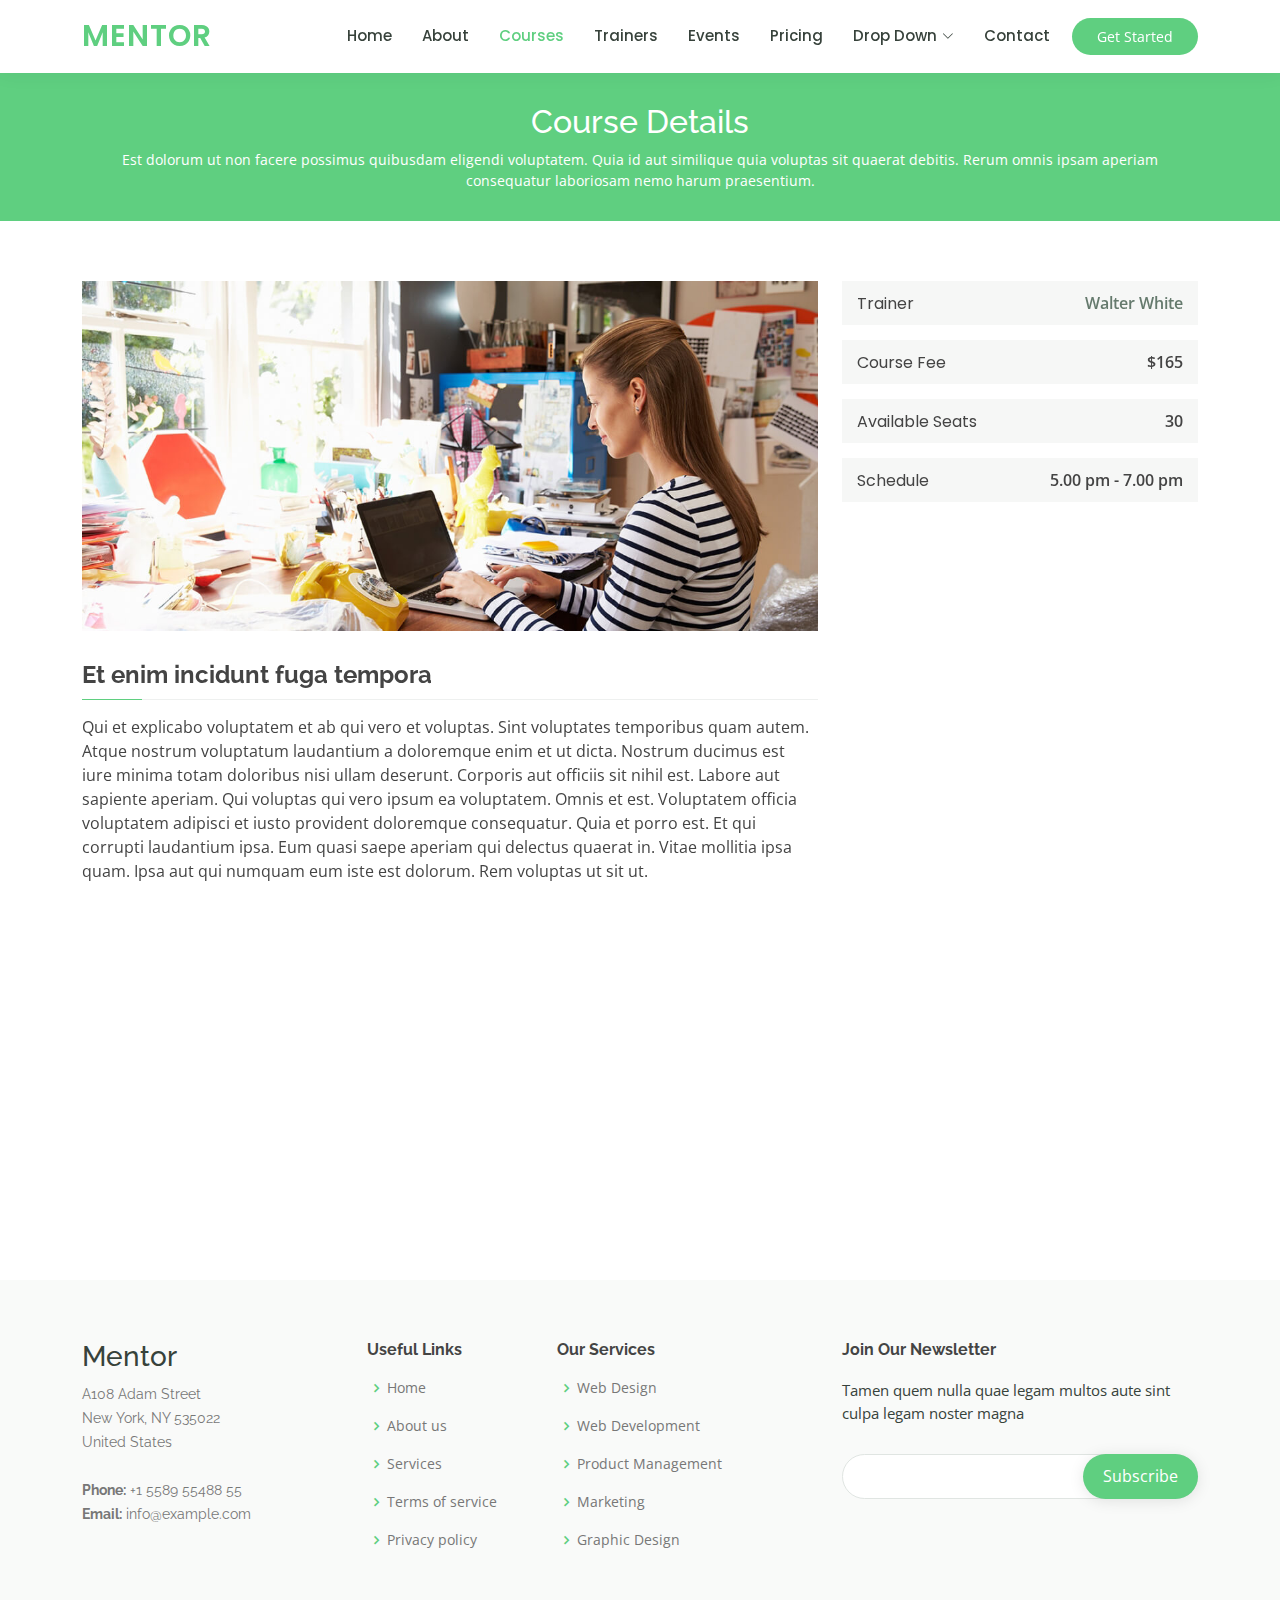
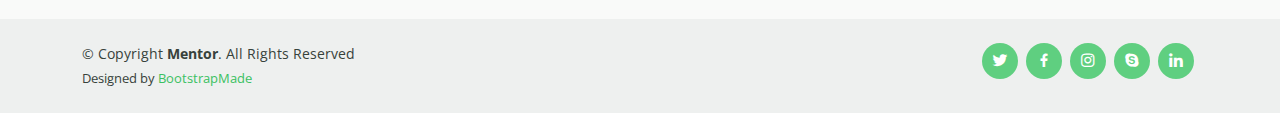
<file: course-details.html>
<!DOCTYPE html>
<html lang="en">

<head>
  <meta charset="utf-8">
  <meta content="width=device-width, initial-scale=1.0" name="viewport">

  <title>Course Details - Mentor Bootstrap Template</title>
  <meta content="" name="description">
  <meta content="" name="keywords">

  <!-- Favicons -->
  <link href="assets/img/favicon.png" rel="icon">
  <link href="assets/img/apple-touch-icon.png" rel="apple-touch-icon">

  <!-- Google Fonts -->
  <link href="https://fonts.googleapis.com/css?family=Open+Sans:300,300i,400,400i,600,600i,700,700i|Raleway:300,300i,400,400i,500,500i,600,600i,700,700i|Poppins:300,300i,400,400i,500,500i,600,600i,700,700i" rel="stylesheet">

  <!-- Vendor CSS Files -->
  <link href="assets/vendor/animate.css/animate.min.css" rel="stylesheet">
  <link href="assets/vendor/aos/aos.css" rel="stylesheet">
  <link href="assets/vendor/bootstrap/css/bootstrap.min.css" rel="stylesheet">
  <link href="assets/vendor/bootstrap-icons/bootstrap-icons.css" rel="stylesheet">
  <link href="assets/vendor/boxicons/css/boxicons.min.css" rel="stylesheet">
  <link href="assets/vendor/remixicon/remixicon.css" rel="stylesheet">
  <link href="assets/vendor/swiper/swiper-bundle.min.css" rel="stylesheet">

  <!-- Template Main CSS File -->
  <link href="assets/css/style.css" rel="stylesheet">

  <!-- =======================================================
  * Template Name: Mentor - v4.10.0
  * Template URL: https://bootstrapmade.com/mentor-free-education-bootstrap-theme/
  * Author: BootstrapMade.com
  * License: https://bootstrapmade.com/license/
  ======================================================== -->
</head>

<body>

  <!-- ======= Header ======= -->
  <header id="header" class="fixed-top">
    <div class="container d-flex align-items-center">

      <h1 class="logo me-auto"><a href="index.html">Mentor</a></h1>
      <!-- Uncomment below if you prefer to use an image logo -->
      <!-- <a href="index.html" class="logo me-auto"><img src="assets/img/logo.png" alt="" class="img-fluid"></a>-->

      <nav id="navbar" class="navbar order-last order-lg-0">
        <ul>
          <li><a href="index.html">Home</a></li>
          <li><a href="about.html">About</a></li>
          <li><a class="active" href="courses.html">Courses</a></li>
          <li><a href="trainers.html">Trainers</a></li>
          <li><a href="events.html">Events</a></li>
          <li><a href="pricing.html">Pricing</a></li>

          <li class="dropdown"><a href="#"><span>Drop Down</span> <i class="bi bi-chevron-down"></i></a>
            <ul>
              <li><a href="#">Drop Down 1</a></li>
              <li class="dropdown"><a href="#"><span>Deep Drop Down</span> <i class="bi bi-chevron-right"></i></a>
                <ul>
                  <li><a href="#">Deep Drop Down 1</a></li>
                  <li><a href="#">Deep Drop Down 2</a></li>
                  <li><a href="#">Deep Drop Down 3</a></li>
                  <li><a href="#">Deep Drop Down 4</a></li>
                  <li><a href="#">Deep Drop Down 5</a></li>
                </ul>
              </li>
              <li><a href="#">Drop Down 2</a></li>
              <li><a href="#">Drop Down 3</a></li>
              <li><a href="#">Drop Down 4</a></li>
            </ul>
          </li>
          <li><a href="contact.html">Contact</a></li>
        </ul>
        <i class="bi bi-list mobile-nav-toggle"></i>
      </nav><!-- .navbar -->

      <a href="courses.html" class="get-started-btn">Get Started</a>

    </div>
  </header><!-- End Header -->

  <main id="main">

    <!-- ======= Breadcrumbs ======= -->
    <div class="breadcrumbs" data-aos="fade-in">
      <div class="container">
        <h2>Course Details</h2>
        <p>Est dolorum ut non facere possimus quibusdam eligendi voluptatem. Quia id aut similique quia voluptas sit quaerat debitis. Rerum omnis ipsam aperiam consequatur laboriosam nemo harum praesentium. </p>
      </div>
    </div><!-- End Breadcrumbs -->

    <!-- ======= Cource Details Section ======= -->
    <section id="course-details" class="course-details">
      <div class="container" data-aos="fade-up">

        <div class="row">
          <div class="col-lg-8">
            <img src="assets/img/course-details.jpg" class="img-fluid" alt="">
            <h3>Et enim incidunt fuga tempora</h3>
            <p>
              Qui et explicabo voluptatem et ab qui vero et voluptas. Sint voluptates temporibus quam autem. Atque nostrum voluptatum laudantium a doloremque enim et ut dicta. Nostrum ducimus est iure minima totam doloribus nisi ullam deserunt. Corporis aut officiis sit nihil est. Labore aut sapiente aperiam.
              Qui voluptas qui vero ipsum ea voluptatem. Omnis et est. Voluptatem officia voluptatem adipisci et iusto provident doloremque consequatur. Quia et porro est. Et qui corrupti laudantium ipsa.
              Eum quasi saepe aperiam qui delectus quaerat in. Vitae mollitia ipsa quam. Ipsa aut qui numquam eum iste est dolorum. Rem voluptas ut sit ut.
            </p>
          </div>
          <div class="col-lg-4">

            <div class="course-info d-flex justify-content-between align-items-center">
              <h5>Trainer</h5>
              <p><a href="#">Walter White</a></p>
            </div>

            <div class="course-info d-flex justify-content-between align-items-center">
              <h5>Course Fee</h5>
              <p>$165</p>
            </div>

            <div class="course-info d-flex justify-content-between align-items-center">
              <h5>Available Seats</h5>
              <p>30</p>
            </div>

            <div class="course-info d-flex justify-content-between align-items-center">
              <h5>Schedule</h5>
              <p>5.00 pm - 7.00 pm</p>
            </div>

          </div>
        </div>

      </div>
    </section><!-- End Cource Details Section -->

    <!-- ======= Cource Details Tabs Section ======= -->
    <section id="cource-details-tabs" class="cource-details-tabs">
      <div class="container" data-aos="fade-up">

        <div class="row">
          <div class="col-lg-3">
            <ul class="nav nav-tabs flex-column">
              <li class="nav-item">
                <a class="nav-link active show" data-bs-toggle="tab" href="#tab-1">Modi sit est</a>
              </li>
              <li class="nav-item">
                <a class="nav-link" data-bs-toggle="tab" href="#tab-2">Unde praesentium sed</a>
              </li>
              <li class="nav-item">
                <a class="nav-link" data-bs-toggle="tab" href="#tab-3">Pariatur explicabo vel</a>
              </li>
              <li class="nav-item">
                <a class="nav-link" data-bs-toggle="tab" href="#tab-4">Nostrum qui quasi</a>
              </li>
              <li class="nav-item">
                <a class="nav-link" data-bs-toggle="tab" href="#tab-5">Iusto ut expedita aut</a>
              </li>
            </ul>
          </div>
          <div class="col-lg-9 mt-4 mt-lg-0">
            <div class="tab-content">
              <div class="tab-pane active show" id="tab-1">
                <div class="row">
                  <div class="col-lg-8 details order-2 order-lg-1">
                    <h3>Architecto ut aperiam autem id</h3>
                    <p class="fst-italic">Qui laudantium consequatur laborum sit qui ad sapiente dila parde sonata raqer a videna mareta paulona marka</p>
                    <p>Et nobis maiores eius. Voluptatibus ut enim blanditiis atque harum sint. Laborum eos ipsum ipsa odit magni. Incidunt hic ut molestiae aut qui. Est repellat minima eveniet eius et quis magni nihil. Consequatur dolorem quaerat quos qui similique accusamus nostrum rem vero</p>
                  </div>
                  <div class="col-lg-4 text-center order-1 order-lg-2">
                    <img src="assets/img/course-details-tab-1.png" alt="" class="img-fluid">
                  </div>
                </div>
              </div>
              <div class="tab-pane" id="tab-2">
                <div class="row">
                  <div class="col-lg-8 details order-2 order-lg-1">
                    <h3>Et blanditiis nemo veritatis excepturi</h3>
                    <p class="fst-italic">Qui laudantium consequatur laborum sit qui ad sapiente dila parde sonata raqer a videna mareta paulona marka</p>
                    <p>Ea ipsum voluptatem consequatur quis est. Illum error ullam omnis quia et reiciendis sunt sunt est. Non aliquid repellendus itaque accusamus eius et velit ipsa voluptates. Optio nesciunt eaque beatae accusamus lerode pakto madirna desera vafle de nideran pal</p>
                  </div>
                  <div class="col-lg-4 text-center order-1 order-lg-2">
                    <img src="assets/img/course-details-tab-2.png" alt="" class="img-fluid">
                  </div>
                </div>
              </div>
              <div class="tab-pane" id="tab-3">
                <div class="row">
                  <div class="col-lg-8 details order-2 order-lg-1">
                    <h3>Impedit facilis occaecati odio neque aperiam sit</h3>
                    <p class="fst-italic">Eos voluptatibus quo. Odio similique illum id quidem non enim fuga. Qui natus non sunt dicta dolor et. In asperiores velit quaerat perferendis aut</p>
                    <p>Iure officiis odit rerum. Harum sequi eum illum corrupti culpa veritatis quisquam. Neque necessitatibus illo rerum eum ut. Commodi ipsam minima molestiae sed laboriosam a iste odio. Earum odit nesciunt fugiat sit ullam. Soluta et harum voluptatem optio quae</p>
                  </div>
                  <div class="col-lg-4 text-center order-1 order-lg-2">
                    <img src="assets/img/course-details-tab-3.png" alt="" class="img-fluid">
                  </div>
                </div>
              </div>
              <div class="tab-pane" id="tab-4">
                <div class="row">
                  <div class="col-lg-8 details order-2 order-lg-1">
                    <h3>Fuga dolores inventore laboriosam ut est accusamus laboriosam dolore</h3>
                    <p class="fst-italic">Totam aperiam accusamus. Repellat consequuntur iure voluptas iure porro quis delectus</p>
                    <p>Eaque consequuntur consequuntur libero expedita in voluptas. Nostrum ipsam necessitatibus aliquam fugiat debitis quis velit. Eum ex maxime error in consequatur corporis atque. Eligendi asperiores sed qui veritatis aperiam quia a laborum inventore</p>
                  </div>
                  <div class="col-lg-4 text-center order-1 order-lg-2">
                    <img src="assets/img/course-details-tab-4.png" alt="" class="img-fluid">
                  </div>
                </div>
              </div>
              <div class="tab-pane" id="tab-5">
                <div class="row">
                  <div class="col-lg-8 details order-2 order-lg-1">
                    <h3>Est eveniet ipsam sindera pad rone matrelat sando reda</h3>
                    <p class="fst-italic">Omnis blanditiis saepe eos autem qui sunt debitis porro quia.</p>
                    <p>Exercitationem nostrum omnis. Ut reiciendis repudiandae minus. Omnis recusandae ut non quam ut quod eius qui. Ipsum quia odit vero atque qui quibusdam amet. Occaecati sed est sint aut vitae molestiae voluptate vel</p>
                  </div>
                  <div class="col-lg-4 text-center order-1 order-lg-2">
                    <img src="assets/img/course-details-tab-5.png" alt="" class="img-fluid">
                  </div>
                </div>
              </div>
            </div>
          </div>
        </div>

      </div>
    </section><!-- End Cource Details Tabs Section -->

  </main><!-- End #main -->

  <!-- ======= Footer ======= -->
  <footer id="footer">

    <div class="footer-top">
      <div class="container">
        <div class="row">

          <div class="col-lg-3 col-md-6 footer-contact">
            <h3>Mentor</h3>
            <p>
              A108 Adam Street <br>
              New York, NY 535022<br>
              United States <br><br>
              <strong>Phone:</strong> +1 5589 55488 55<br>
              <strong>Email:</strong> info@example.com<br>
            </p>
          </div>

          <div class="col-lg-2 col-md-6 footer-links">
            <h4>Useful Links</h4>
            <ul>
              <li><i class="bx bx-chevron-right"></i> <a href="#">Home</a></li>
              <li><i class="bx bx-chevron-right"></i> <a href="#">About us</a></li>
              <li><i class="bx bx-chevron-right"></i> <a href="#">Services</a></li>
              <li><i class="bx bx-chevron-right"></i> <a href="#">Terms of service</a></li>
              <li><i class="bx bx-chevron-right"></i> <a href="#">Privacy policy</a></li>
            </ul>
          </div>

          <div class="col-lg-3 col-md-6 footer-links">
            <h4>Our Services</h4>
            <ul>
              <li><i class="bx bx-chevron-right"></i> <a href="#">Web Design</a></li>
              <li><i class="bx bx-chevron-right"></i> <a href="#">Web Development</a></li>
              <li><i class="bx bx-chevron-right"></i> <a href="#">Product Management</a></li>
              <li><i class="bx bx-chevron-right"></i> <a href="#">Marketing</a></li>
              <li><i class="bx bx-chevron-right"></i> <a href="#">Graphic Design</a></li>
            </ul>
          </div>

          <div class="col-lg-4 col-md-6 footer-newsletter">
            <h4>Join Our Newsletter</h4>
            <p>Tamen quem nulla quae legam multos aute sint culpa legam noster magna</p>
            <form action="" method="post">
              <input type="email" name="email"><input type="submit" value="Subscribe">
            </form>
          </div>

        </div>
      </div>
    </div>

    <div class="container d-md-flex py-4">

      <div class="me-md-auto text-center text-md-start">
        <div class="copyright">
          &copy; Copyright <strong><span>Mentor</span></strong>. All Rights Reserved
        </div>
        <div class="credits">
          <!-- All the links in the footer should remain intact. -->
          <!-- You can delete the links only if you purchased the pro version. -->
          <!-- Licensing information: https://bootstrapmade.com/license/ -->
          <!-- Purchase the pro version with working PHP/AJAX contact form: https://bootstrapmade.com/mentor-free-education-bootstrap-theme/ -->
          Designed by <a href="https://bootstrapmade.com/">BootstrapMade</a>
        </div>
      </div>
      <div class="social-links text-center text-md-right pt-3 pt-md-0">
        <a href="#" class="twitter"><i class="bx bxl-twitter"></i></a>
        <a href="#" class="facebook"><i class="bx bxl-facebook"></i></a>
        <a href="#" class="instagram"><i class="bx bxl-instagram"></i></a>
        <a href="#" class="google-plus"><i class="bx bxl-skype"></i></a>
        <a href="#" class="linkedin"><i class="bx bxl-linkedin"></i></a>
      </div>
    </div>
  </footer><!-- End Footer -->

  <div id="preloader"></div>
  <a href="#" class="back-to-top d-flex align-items-center justify-content-center"><i class="bi bi-arrow-up-short"></i></a>

  <!-- Vendor JS Files -->
  <script src="assets/vendor/purecounter/purecounter_vanilla.js"></script>
  <script src="assets/vendor/aos/aos.js"></script>
  <script src="assets/vendor/bootstrap/js/bootstrap.bundle.min.js"></script>
  <script src="assets/vendor/swiper/swiper-bundle.min.js"></script>
  <script src="assets/vendor/php-email-form/validate.js"></script>

  <!-- Template Main JS File -->
  <script src="assets/js/main.js"></script>

</body>

</html>
</file>
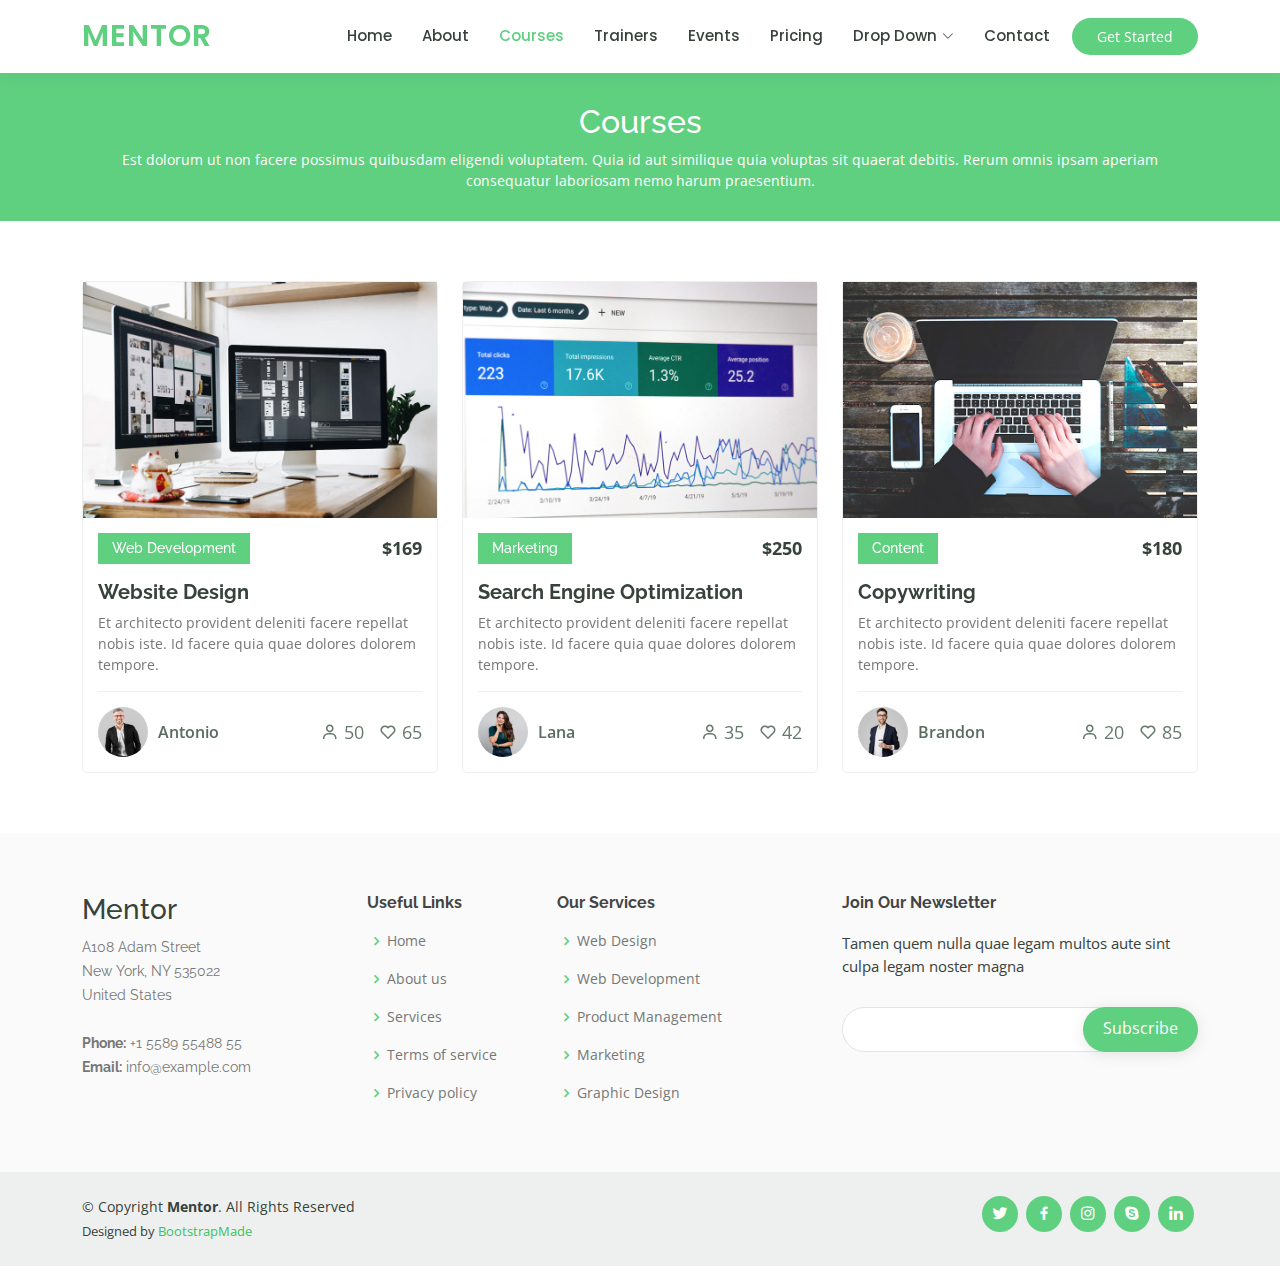
<file: courses.html>
<!DOCTYPE html>
<html lang="en">

<head>
  <meta charset="utf-8">
  <meta content="width=device-width, initial-scale=1.0" name="viewport">

  <title>Courses - Mentor Bootstrap Template</title>
  <meta content="" name="description">
  <meta content="" name="keywords">

  <!-- Favicons -->
  <link href="assets/img/favicon.png" rel="icon">
  <link href="assets/img/apple-touch-icon.png" rel="apple-touch-icon">

  <!-- Google Fonts -->
  <link href="https://fonts.googleapis.com/css?family=Open+Sans:300,300i,400,400i,600,600i,700,700i|Raleway:300,300i,400,400i,500,500i,600,600i,700,700i|Poppins:300,300i,400,400i,500,500i,600,600i,700,700i" rel="stylesheet">

  <!-- Vendor CSS Files -->
  <link href="assets/vendor/animate.css/animate.min.css" rel="stylesheet">
  <link href="assets/vendor/aos/aos.css" rel="stylesheet">
  <link href="assets/vendor/bootstrap/css/bootstrap.min.css" rel="stylesheet">
  <link href="assets/vendor/bootstrap-icons/bootstrap-icons.css" rel="stylesheet">
  <link href="assets/vendor/boxicons/css/boxicons.min.css" rel="stylesheet">
  <link href="assets/vendor/remixicon/remixicon.css" rel="stylesheet">
  <link href="assets/vendor/swiper/swiper-bundle.min.css" rel="stylesheet">

  <!-- Template Main CSS File -->
  <link href="assets/css/style.css" rel="stylesheet">

  <!-- =======================================================
  * Template Name: Mentor - v4.10.0
  * Template URL: https://bootstrapmade.com/mentor-free-education-bootstrap-theme/
  * Author: BootstrapMade.com
  * License: https://bootstrapmade.com/license/
  ======================================================== -->
</head>

<body>

  <!-- ======= Header ======= -->
  <header id="header" class="fixed-top">
    <div class="container d-flex align-items-center">

      <h1 class="logo me-auto"><a href="index.html">Mentor</a></h1>
      <!-- Uncomment below if you prefer to use an image logo -->
      <!-- <a href="index.html" class="logo me-auto"><img src="assets/img/logo.png" alt="" class="img-fluid"></a>-->

      <nav id="navbar" class="navbar order-last order-lg-0">
        <ul>
          <li><a href="index.html">Home</a></li>
          <li><a href="about.html">About</a></li>
          <li><a class="active" href="courses.html">Courses</a></li>
          <li><a href="trainers.html">Trainers</a></li>
          <li><a href="events.html">Events</a></li>
          <li><a href="pricing.html">Pricing</a></li>

          <li class="dropdown"><a href="#"><span>Drop Down</span> <i class="bi bi-chevron-down"></i></a>
            <ul>
              <li><a href="#">Drop Down 1</a></li>
              <li class="dropdown"><a href="#"><span>Deep Drop Down</span> <i class="bi bi-chevron-right"></i></a>
                <ul>
                  <li><a href="#">Deep Drop Down 1</a></li>
                  <li><a href="#">Deep Drop Down 2</a></li>
                  <li><a href="#">Deep Drop Down 3</a></li>
                  <li><a href="#">Deep Drop Down 4</a></li>
                  <li><a href="#">Deep Drop Down 5</a></li>
                </ul>
              </li>
              <li><a href="#">Drop Down 2</a></li>
              <li><a href="#">Drop Down 3</a></li>
              <li><a href="#">Drop Down 4</a></li>
            </ul>
          </li>
          <li><a href="contact.html">Contact</a></li>
        </ul>
        <i class="bi bi-list mobile-nav-toggle"></i>
      </nav><!-- .navbar -->

      <a href="courses.html" class="get-started-btn">Get Started</a>

    </div>
  </header><!-- End Header -->

  <main id="main" data-aos="fade-in">

    <!-- ======= Breadcrumbs ======= -->
    <div class="breadcrumbs">
      <div class="container">
        <h2>Courses</h2>
        <p>Est dolorum ut non facere possimus quibusdam eligendi voluptatem. Quia id aut similique quia voluptas sit quaerat debitis. Rerum omnis ipsam aperiam consequatur laboriosam nemo harum praesentium. </p>
      </div>
    </div><!-- End Breadcrumbs -->

    <!-- ======= Courses Section ======= -->
    <section id="courses" class="courses">
      <div class="container" data-aos="fade-up">

        <div class="row" data-aos="zoom-in" data-aos-delay="100">

          <div class="col-lg-4 col-md-6 d-flex align-items-stretch">
            <div class="course-item">
              <img src="assets/img/course-1.jpg" class="img-fluid" alt="...">
              <div class="course-content">
                <div class="d-flex justify-content-between align-items-center mb-3">
                  <h4>Web Development</h4>
                  <p class="price">$169</p>
                </div>

                <h3><a href="course-details.html">Website Design</a></h3>
                <p>Et architecto provident deleniti facere repellat nobis iste. Id facere quia quae dolores dolorem tempore.</p>
                <div class="trainer d-flex justify-content-between align-items-center">
                  <div class="trainer-profile d-flex align-items-center">
                    <img src="assets/img/trainers/trainer-1.jpg" class="img-fluid" alt="">
                    <span>Antonio</span>
                  </div>
                  <div class="trainer-rank d-flex align-items-center">
                    <i class="bx bx-user"></i>&nbsp;50
                    &nbsp;&nbsp;
                    <i class="bx bx-heart"></i>&nbsp;65
                  </div>
                </div>
              </div>
            </div>
          </div> <!-- End Course Item-->

          <div class="col-lg-4 col-md-6 d-flex align-items-stretch mt-4 mt-md-0">
            <div class="course-item">
              <img src="assets/img/course-2.jpg" class="img-fluid" alt="...">
              <div class="course-content">
                <div class="d-flex justify-content-between align-items-center mb-3">
                  <h4>Marketing</h4>
                  <p class="price">$250</p>
                </div>

                <h3><a href="course-details.html">Search Engine Optimization</a></h3>
                <p>Et architecto provident deleniti facere repellat nobis iste. Id facere quia quae dolores dolorem tempore.</p>
                <div class="trainer d-flex justify-content-between align-items-center">
                  <div class="trainer-profile d-flex align-items-center">
                    <img src="assets/img/trainers/trainer-2.jpg" class="img-fluid" alt="">
                    <span>Lana</span>
                  </div>
                  <div class="trainer-rank d-flex align-items-center">
                    <i class="bx bx-user"></i>&nbsp;35
                    &nbsp;&nbsp;
                    <i class="bx bx-heart"></i>&nbsp;42
                  </div>
                </div>
              </div>
            </div>
          </div> <!-- End Course Item-->

          <div class="col-lg-4 col-md-6 d-flex align-items-stretch mt-4 mt-lg-0">
            <div class="course-item">
              <img src="assets/img/course-3.jpg" class="img-fluid" alt="...">
              <div class="course-content">
                <div class="d-flex justify-content-between align-items-center mb-3">
                  <h4>Content</h4>
                  <p class="price">$180</p>
                </div>

                <h3><a href="course-details.html">Copywriting</a></h3>
                <p>Et architecto provident deleniti facere repellat nobis iste. Id facere quia quae dolores dolorem tempore.</p>
                <div class="trainer d-flex justify-content-between align-items-center">
                  <div class="trainer-profile d-flex align-items-center">
                    <img src="assets/img/trainers/trainer-3.jpg" class="img-fluid" alt="">
                    <span>Brandon</span>
                  </div>
                  <div class="trainer-rank d-flex align-items-center">
                    <i class="bx bx-user"></i>&nbsp;20
                    &nbsp;&nbsp;
                    <i class="bx bx-heart"></i>&nbsp;85
                  </div>
                </div>
              </div>
            </div>
          </div> <!-- End Course Item-->

        </div>

      </div>
    </section><!-- End Courses Section -->

  </main><!-- End #main -->

  <!-- ======= Footer ======= -->
  <footer id="footer">

    <div class="footer-top">
      <div class="container">
        <div class="row">

          <div class="col-lg-3 col-md-6 footer-contact">
            <h3>Mentor</h3>
            <p>
              A108 Adam Street <br>
              New York, NY 535022<br>
              United States <br><br>
              <strong>Phone:</strong> +1 5589 55488 55<br>
              <strong>Email:</strong> info@example.com<br>
            </p>
          </div>

          <div class="col-lg-2 col-md-6 footer-links">
            <h4>Useful Links</h4>
            <ul>
              <li><i class="bx bx-chevron-right"></i> <a href="#">Home</a></li>
              <li><i class="bx bx-chevron-right"></i> <a href="#">About us</a></li>
              <li><i class="bx bx-chevron-right"></i> <a href="#">Services</a></li>
              <li><i class="bx bx-chevron-right"></i> <a href="#">Terms of service</a></li>
              <li><i class="bx bx-chevron-right"></i> <a href="#">Privacy policy</a></li>
            </ul>
          </div>

          <div class="col-lg-3 col-md-6 footer-links">
            <h4>Our Services</h4>
            <ul>
              <li><i class="bx bx-chevron-right"></i> <a href="#">Web Design</a></li>
              <li><i class="bx bx-chevron-right"></i> <a href="#">Web Development</a></li>
              <li><i class="bx bx-chevron-right"></i> <a href="#">Product Management</a></li>
              <li><i class="bx bx-chevron-right"></i> <a href="#">Marketing</a></li>
              <li><i class="bx bx-chevron-right"></i> <a href="#">Graphic Design</a></li>
            </ul>
          </div>

          <div class="col-lg-4 col-md-6 footer-newsletter">
            <h4>Join Our Newsletter</h4>
            <p>Tamen quem nulla quae legam multos aute sint culpa legam noster magna</p>
            <form action="" method="post">
              <input type="email" name="email"><input type="submit" value="Subscribe">
            </form>
          </div>

        </div>
      </div>
    </div>

    <div class="container d-md-flex py-4">

      <div class="me-md-auto text-center text-md-start">
        <div class="copyright">
          &copy; Copyright <strong><span>Mentor</span></strong>. All Rights Reserved
        </div>
        <div class="credits">
          <!-- All the links in the footer should remain intact. -->
          <!-- You can delete the links only if you purchased the pro version. -->
          <!-- Licensing information: https://bootstrapmade.com/license/ -->
          <!-- Purchase the pro version with working PHP/AJAX contact form: https://bootstrapmade.com/mentor-free-education-bootstrap-theme/ -->
          Designed by <a href="https://bootstrapmade.com/">BootstrapMade</a>
        </div>
      </div>
      <div class="social-links text-center text-md-right pt-3 pt-md-0">
        <a href="#" class="twitter"><i class="bx bxl-twitter"></i></a>
        <a href="#" class="facebook"><i class="bx bxl-facebook"></i></a>
        <a href="#" class="instagram"><i class="bx bxl-instagram"></i></a>
        <a href="#" class="google-plus"><i class="bx bxl-skype"></i></a>
        <a href="#" class="linkedin"><i class="bx bxl-linkedin"></i></a>
      </div>
    </div>
  </footer><!-- End Footer -->

  <div id="preloader"></div>
  <a href="#" class="back-to-top d-flex align-items-center justify-content-center"><i class="bi bi-arrow-up-short"></i></a>

  <!-- Vendor JS Files -->
  <script src="assets/vendor/purecounter/purecounter_vanilla.js"></script>
  <script src="assets/vendor/aos/aos.js"></script>
  <script src="assets/vendor/bootstrap/js/bootstrap.bundle.min.js"></script>
  <script src="assets/vendor/swiper/swiper-bundle.min.js"></script>
  <script src="assets/vendor/php-email-form/validate.js"></script>

  <!-- Template Main JS File -->
  <script src="assets/js/main.js"></script>

</body>

</html>
</file>
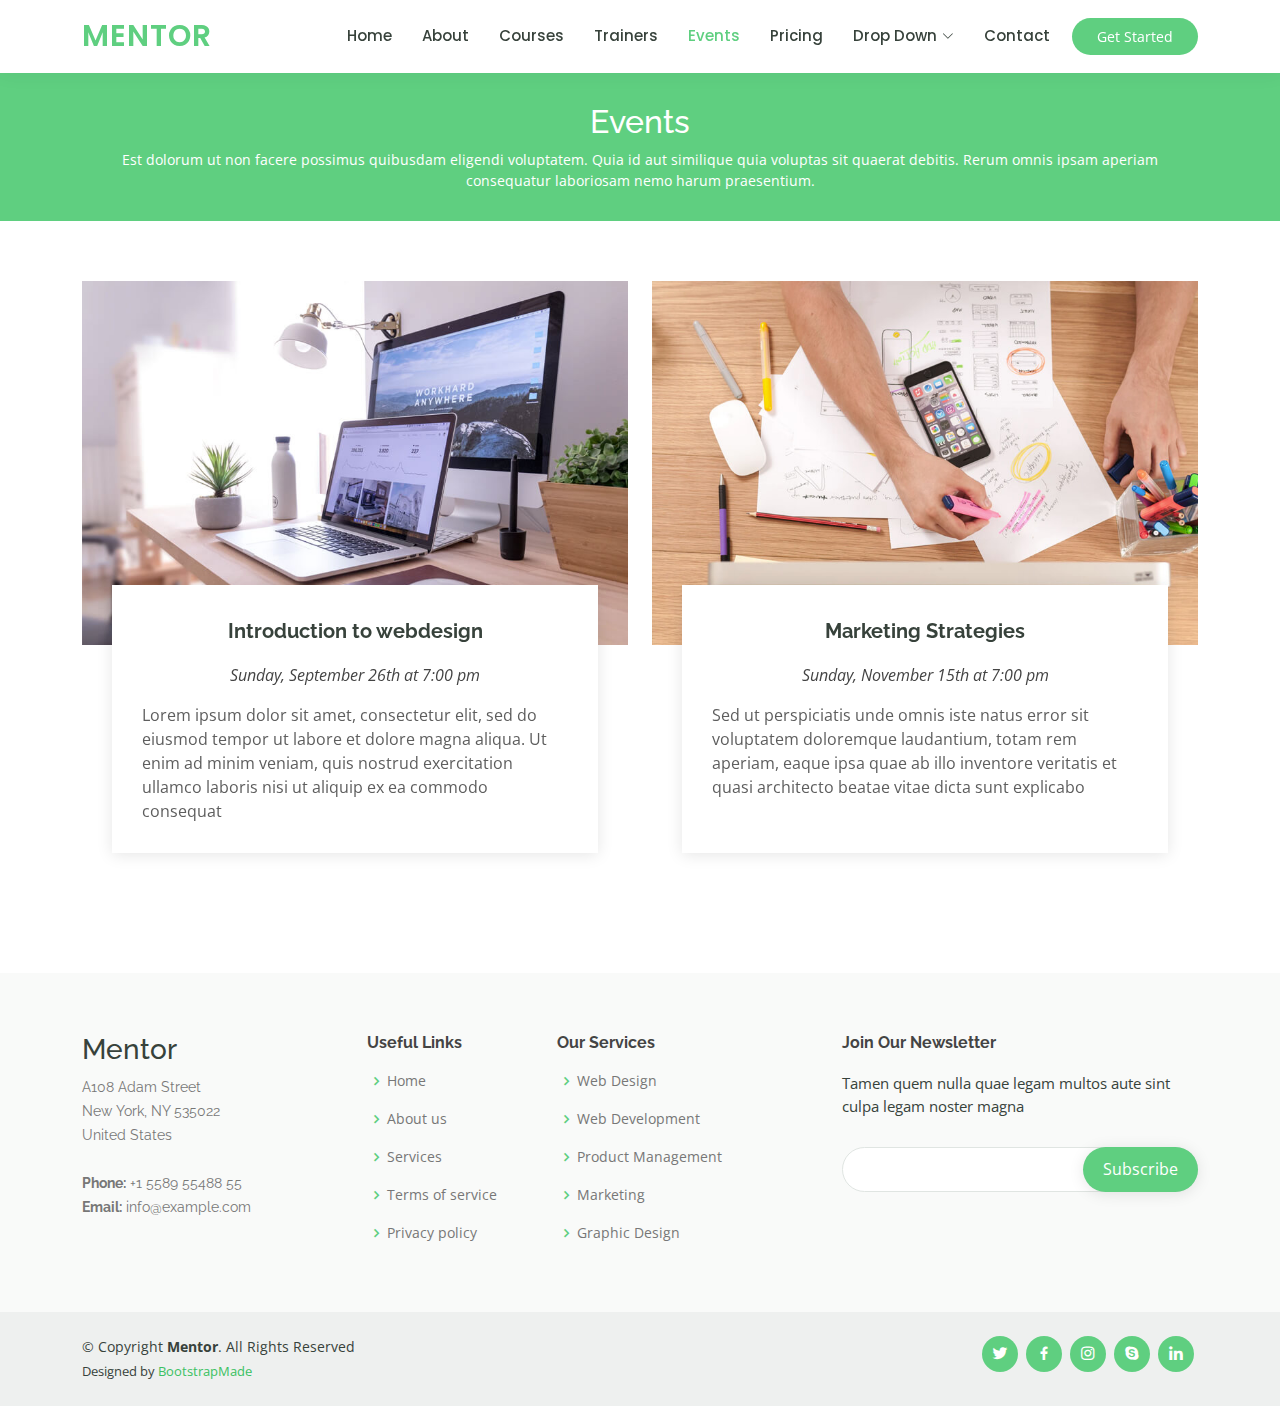
<file: events.html>
<!DOCTYPE html>
<html lang="en">

<head>
  <meta charset="utf-8">
  <meta content="width=device-width, initial-scale=1.0" name="viewport">

  <title>Events - Mentor Bootstrap Template</title>
  <meta content="" name="description">
  <meta content="" name="keywords">

  <!-- Favicons -->
  <link href="assets/img/favicon.png" rel="icon">
  <link href="assets/img/apple-touch-icon.png" rel="apple-touch-icon">

  <!-- Google Fonts -->
  <link href="https://fonts.googleapis.com/css?family=Open+Sans:300,300i,400,400i,600,600i,700,700i|Raleway:300,300i,400,400i,500,500i,600,600i,700,700i|Poppins:300,300i,400,400i,500,500i,600,600i,700,700i" rel="stylesheet">

  <!-- Vendor CSS Files -->
  <link href="assets/vendor/animate.css/animate.min.css" rel="stylesheet">
  <link href="assets/vendor/aos/aos.css" rel="stylesheet">
  <link href="assets/vendor/bootstrap/css/bootstrap.min.css" rel="stylesheet">
  <link href="assets/vendor/bootstrap-icons/bootstrap-icons.css" rel="stylesheet">
  <link href="assets/vendor/boxicons/css/boxicons.min.css" rel="stylesheet">
  <link href="assets/vendor/remixicon/remixicon.css" rel="stylesheet">
  <link href="assets/vendor/swiper/swiper-bundle.min.css" rel="stylesheet">

  <!-- Template Main CSS File -->
  <link href="assets/css/style.css" rel="stylesheet">

  <!-- =======================================================
  * Template Name: Mentor - v4.10.0
  * Template URL: https://bootstrapmade.com/mentor-free-education-bootstrap-theme/
  * Author: BootstrapMade.com
  * License: https://bootstrapmade.com/license/
  ======================================================== -->
</head>

<body>

  <!-- ======= Header ======= -->
  <header id="header" class="fixed-top">
    <div class="container d-flex align-items-center">

      <h1 class="logo me-auto"><a href="index.html">Mentor</a></h1>
      <!-- Uncomment below if you prefer to use an image logo -->
      <!-- <a href="index.html" class="logo me-auto"><img src="assets/img/logo.png" alt="" class="img-fluid"></a>-->

      <nav id="navbar" class="navbar order-last order-lg-0">
        <ul>
          <li><a href="index.html">Home</a></li>
          <li><a href="about.html">About</a></li>
          <li><a href="courses.html">Courses</a></li>
          <li><a href="trainers.html">Trainers</a></li>
          <li><a class="active" href="events.html">Events</a></li>
          <li><a href="pricing.html">Pricing</a></li>

          <li class="dropdown"><a href="#"><span>Drop Down</span> <i class="bi bi-chevron-down"></i></a>
            <ul>
              <li><a href="#">Drop Down 1</a></li>
              <li class="dropdown"><a href="#"><span>Deep Drop Down</span> <i class="bi bi-chevron-right"></i></a>
                <ul>
                  <li><a href="#">Deep Drop Down 1</a></li>
                  <li><a href="#">Deep Drop Down 2</a></li>
                  <li><a href="#">Deep Drop Down 3</a></li>
                  <li><a href="#">Deep Drop Down 4</a></li>
                  <li><a href="#">Deep Drop Down 5</a></li>
                </ul>
              </li>
              <li><a href="#">Drop Down 2</a></li>
              <li><a href="#">Drop Down 3</a></li>
              <li><a href="#">Drop Down 4</a></li>
            </ul>
          </li>
          <li><a href="contact.html">Contact</a></li>
        </ul>
        <i class="bi bi-list mobile-nav-toggle"></i>
      </nav><!-- .navbar -->

      <a href="courses.html" class="get-started-btn">Get Started</a>

    </div>
  </header><!-- End Header -->

  <main id="main">

    <!-- ======= Breadcrumbs ======= -->
    <div class="breadcrumbs" data-aos="fade-in">
      <div class="container">
        <h2>Events</h2>
        <p>Est dolorum ut non facere possimus quibusdam eligendi voluptatem. Quia id aut similique quia voluptas sit quaerat debitis. Rerum omnis ipsam aperiam consequatur laboriosam nemo harum praesentium. </p>
      </div>
    </div><!-- End Breadcrumbs -->

    <!-- ======= Events Section ======= -->
    <section id="events" class="events">
      <div class="container" data-aos="fade-up">

        <div class="row">
          <div class="col-md-6 d-flex align-items-stretch">
            <div class="card">
              <div class="card-img">
                <img src="assets/img/events-1.jpg" alt="...">
              </div>
              <div class="card-body">
                <h5 class="card-title"><a href="">Introduction to webdesign</a></h5>
                <p class="fst-italic text-center">Sunday, September 26th at 7:00 pm</p>
                <p class="card-text">Lorem ipsum dolor sit amet, consectetur elit, sed do eiusmod tempor ut labore et dolore magna aliqua. Ut enim ad minim veniam, quis nostrud exercitation ullamco laboris nisi ut aliquip ex ea commodo consequat</p>
              </div>
            </div>
          </div>
          <div class="col-md-6 d-flex align-items-stretch">
            <div class="card">
              <div class="card-img">
                <img src="assets/img/events-2.jpg" alt="...">
              </div>
              <div class="card-body">
                <h5 class="card-title"><a href="">Marketing Strategies</a></h5>
                <p class="fst-italic text-center">Sunday, November 15th at 7:00 pm</p>
                <p class="card-text">Sed ut perspiciatis unde omnis iste natus error sit voluptatem doloremque laudantium, totam rem aperiam, eaque ipsa quae ab illo inventore veritatis et quasi architecto beatae vitae dicta sunt explicabo</p>
              </div>
            </div>

          </div>
        </div>

      </div>
    </section><!-- End Events Section -->

  </main><!-- End #main -->

  <!-- ======= Footer ======= -->
  <footer id="footer">

    <div class="footer-top">
      <div class="container">
        <div class="row">

          <div class="col-lg-3 col-md-6 footer-contact">
            <h3>Mentor</h3>
            <p>
              A108 Adam Street <br>
              New York, NY 535022<br>
              United States <br><br>
              <strong>Phone:</strong> +1 5589 55488 55<br>
              <strong>Email:</strong> info@example.com<br>
            </p>
          </div>

          <div class="col-lg-2 col-md-6 footer-links">
            <h4>Useful Links</h4>
            <ul>
              <li><i class="bx bx-chevron-right"></i> <a href="#">Home</a></li>
              <li><i class="bx bx-chevron-right"></i> <a href="#">About us</a></li>
              <li><i class="bx bx-chevron-right"></i> <a href="#">Services</a></li>
              <li><i class="bx bx-chevron-right"></i> <a href="#">Terms of service</a></li>
              <li><i class="bx bx-chevron-right"></i> <a href="#">Privacy policy</a></li>
            </ul>
          </div>

          <div class="col-lg-3 col-md-6 footer-links">
            <h4>Our Services</h4>
            <ul>
              <li><i class="bx bx-chevron-right"></i> <a href="#">Web Design</a></li>
              <li><i class="bx bx-chevron-right"></i> <a href="#">Web Development</a></li>
              <li><i class="bx bx-chevron-right"></i> <a href="#">Product Management</a></li>
              <li><i class="bx bx-chevron-right"></i> <a href="#">Marketing</a></li>
              <li><i class="bx bx-chevron-right"></i> <a href="#">Graphic Design</a></li>
            </ul>
          </div>

          <div class="col-lg-4 col-md-6 footer-newsletter">
            <h4>Join Our Newsletter</h4>
            <p>Tamen quem nulla quae legam multos aute sint culpa legam noster magna</p>
            <form action="" method="post">
              <input type="email" name="email"><input type="submit" value="Subscribe">
            </form>
          </div>

        </div>
      </div>
    </div>

    <div class="container d-md-flex py-4">

      <div class="me-md-auto text-center text-md-start">
        <div class="copyright">
          &copy; Copyright <strong><span>Mentor</span></strong>. All Rights Reserved
        </div>
        <div class="credits">
          <!-- All the links in the footer should remain intact. -->
          <!-- You can delete the links only if you purchased the pro version. -->
          <!-- Licensing information: https://bootstrapmade.com/license/ -->
          <!-- Purchase the pro version with working PHP/AJAX contact form: https://bootstrapmade.com/mentor-free-education-bootstrap-theme/ -->
          Designed by <a href="https://bootstrapmade.com/">BootstrapMade</a>
        </div>
      </div>
      <div class="social-links text-center text-md-right pt-3 pt-md-0">
        <a href="#" class="twitter"><i class="bx bxl-twitter"></i></a>
        <a href="#" class="facebook"><i class="bx bxl-facebook"></i></a>
        <a href="#" class="instagram"><i class="bx bxl-instagram"></i></a>
        <a href="#" class="google-plus"><i class="bx bxl-skype"></i></a>
        <a href="#" class="linkedin"><i class="bx bxl-linkedin"></i></a>
      </div>
    </div>
  </footer><!-- End Footer -->

  <div id="preloader"></div>
  <a href="#" class="back-to-top d-flex align-items-center justify-content-center"><i class="bi bi-arrow-up-short"></i></a>

  <!-- Vendor JS Files -->
  <script src="assets/vendor/purecounter/purecounter_vanilla.js"></script>
  <script src="assets/vendor/aos/aos.js"></script>
  <script src="assets/vendor/bootstrap/js/bootstrap.bundle.min.js"></script>
  <script src="assets/vendor/swiper/swiper-bundle.min.js"></script>
  <script src="assets/vendor/php-email-form/validate.js"></script>

  <!-- Template Main JS File -->
  <script src="assets/js/main.js"></script>

</body>

</html>
</file>
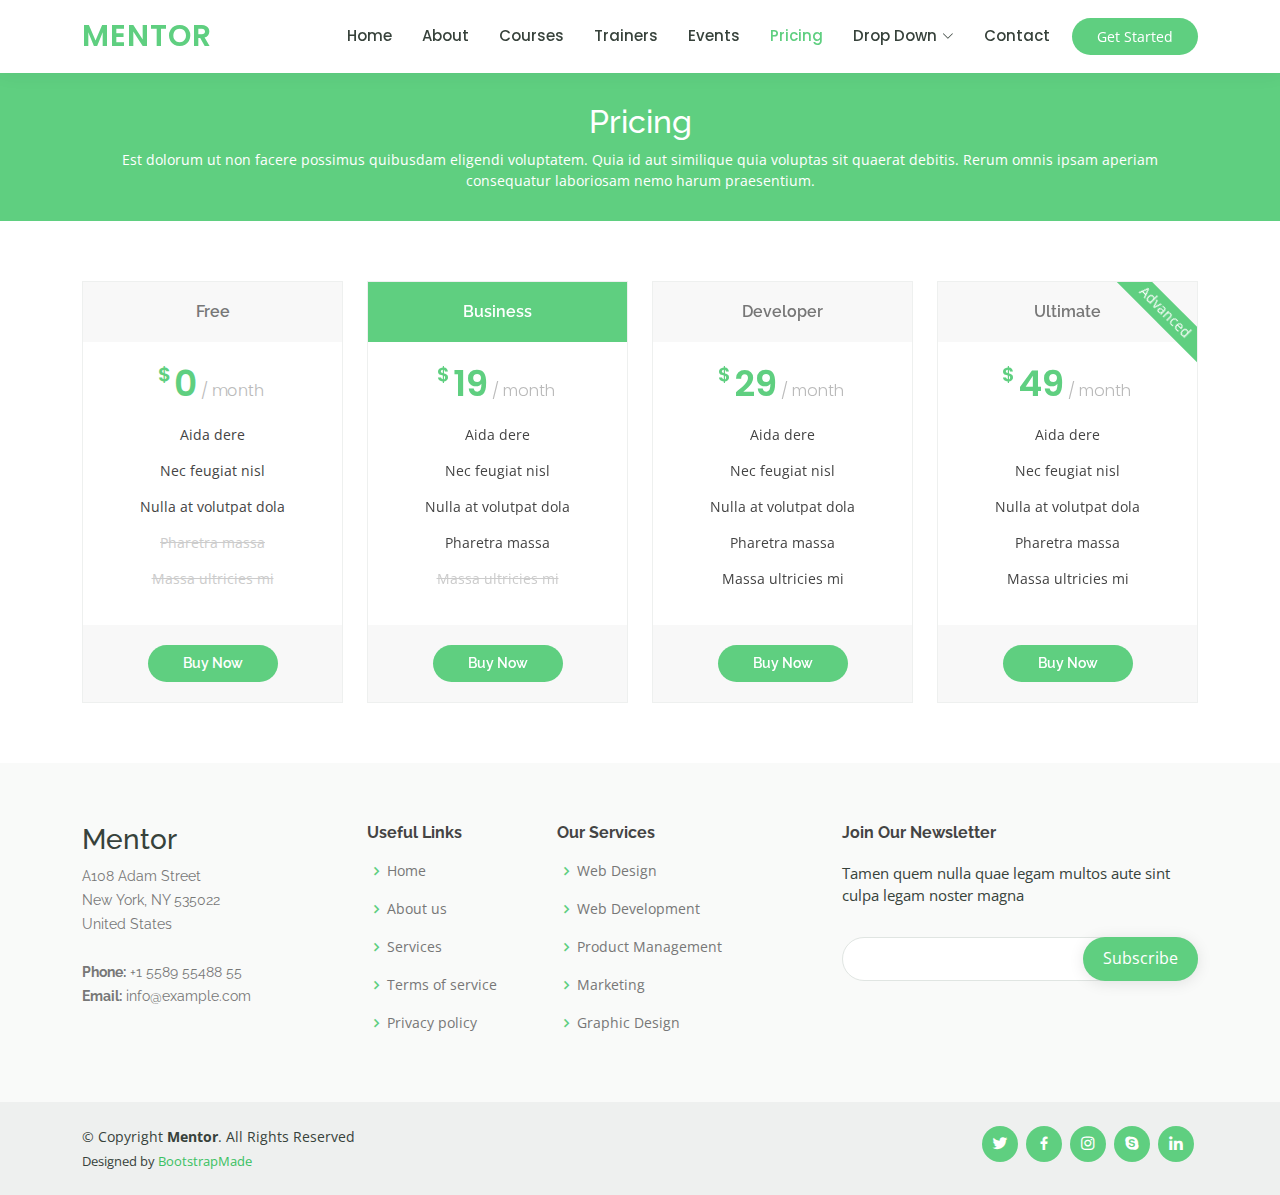
<file: pricing.html>
<!DOCTYPE html>
<html lang="en">

<head>
  <meta charset="utf-8">
  <meta content="width=device-width, initial-scale=1.0" name="viewport">

  <title>Pricing - Mentor Bootstrap Template</title>
  <meta content="" name="description">
  <meta content="" name="keywords">

  <!-- Favicons -->
  <link href="assets/img/favicon.png" rel="icon">
  <link href="assets/img/apple-touch-icon.png" rel="apple-touch-icon">

  <!-- Google Fonts -->
  <link href="https://fonts.googleapis.com/css?family=Open+Sans:300,300i,400,400i,600,600i,700,700i|Raleway:300,300i,400,400i,500,500i,600,600i,700,700i|Poppins:300,300i,400,400i,500,500i,600,600i,700,700i" rel="stylesheet">

  <!-- Vendor CSS Files -->
  <link href="assets/vendor/animate.css/animate.min.css" rel="stylesheet">
  <link href="assets/vendor/aos/aos.css" rel="stylesheet">
  <link href="assets/vendor/bootstrap/css/bootstrap.min.css" rel="stylesheet">
  <link href="assets/vendor/bootstrap-icons/bootstrap-icons.css" rel="stylesheet">
  <link href="assets/vendor/boxicons/css/boxicons.min.css" rel="stylesheet">
  <link href="assets/vendor/remixicon/remixicon.css" rel="stylesheet">
  <link href="assets/vendor/swiper/swiper-bundle.min.css" rel="stylesheet">

  <!-- Template Main CSS File -->
  <link href="assets/css/style.css" rel="stylesheet">

  <!-- =======================================================
  * Template Name: Mentor - v4.10.0
  * Template URL: https://bootstrapmade.com/mentor-free-education-bootstrap-theme/
  * Author: BootstrapMade.com
  * License: https://bootstrapmade.com/license/
  ======================================================== -->
</head>

<body>

  <!-- ======= Header ======= -->
  <header id="header" class="fixed-top">
    <div class="container d-flex align-items-center">

      <h1 class="logo me-auto"><a href="index.html">Mentor</a></h1>
      <!-- Uncomment below if you prefer to use an image logo -->
      <!-- <a href="index.html" class="logo me-auto"><img src="assets/img/logo.png" alt="" class="img-fluid"></a>-->

      <nav id="navbar" class="navbar order-last order-lg-0">
        <ul>
          <li><a href="index.html">Home</a></li>
          <li><a href="about.html">About</a></li>
          <li><a href="courses.html">Courses</a></li>
          <li><a href="trainers.html">Trainers</a></li>
          <li><a href="events.html">Events</a></li>
          <li><a class="active" href="pricing.html">Pricing</a></li>

          <li class="dropdown"><a href="#"><span>Drop Down</span> <i class="bi bi-chevron-down"></i></a>
            <ul>
              <li><a href="#">Drop Down 1</a></li>
              <li class="dropdown"><a href="#"><span>Deep Drop Down</span> <i class="bi bi-chevron-right"></i></a>
                <ul>
                  <li><a href="#">Deep Drop Down 1</a></li>
                  <li><a href="#">Deep Drop Down 2</a></li>
                  <li><a href="#">Deep Drop Down 3</a></li>
                  <li><a href="#">Deep Drop Down 4</a></li>
                  <li><a href="#">Deep Drop Down 5</a></li>
                </ul>
              </li>
              <li><a href="#">Drop Down 2</a></li>
              <li><a href="#">Drop Down 3</a></li>
              <li><a href="#">Drop Down 4</a></li>
            </ul>
          </li>
          <li><a href="contact.html">Contact</a></li>
        </ul>
        <i class="bi bi-list mobile-nav-toggle"></i>
      </nav><!-- .navbar -->

      <a href="courses.html" class="get-started-btn">Get Started</a>

    </div>
  </header><!-- End Header -->

  <main id="main">
    <!-- ======= Breadcrumbs ======= -->
    <div class="breadcrumbs" data-aos="fade-in">
      <div class="container">
        <h2>Pricing</h2>
        <p>Est dolorum ut non facere possimus quibusdam eligendi voluptatem. Quia id aut similique quia voluptas sit quaerat debitis. Rerum omnis ipsam aperiam consequatur laboriosam nemo harum praesentium. </p>
      </div>
    </div><!-- End Breadcrumbs -->

    <!-- ======= Pricing Section ======= -->
    <section id="pricing" class="pricing">
      <div class="container" data-aos="fade-up">

        <div class="row">

          <div class="col-lg-3 col-md-6">
            <div class="box">
              <h3>Free</h3>
              <h4><sup>$</sup>0<span> / month</span></h4>
              <ul>
                <li>Aida dere</li>
                <li>Nec feugiat nisl</li>
                <li>Nulla at volutpat dola</li>
                <li class="na">Pharetra massa</li>
                <li class="na">Massa ultricies mi</li>
              </ul>
              <div class="btn-wrap">
                <a href="#" class="btn-buy">Buy Now</a>
              </div>
            </div>
          </div>

          <div class="col-lg-3 col-md-6 mt-4 mt-md-0">
            <div class="box featured">
              <h3>Business</h3>
              <h4><sup>$</sup>19<span> / month</span></h4>
              <ul>
                <li>Aida dere</li>
                <li>Nec feugiat nisl</li>
                <li>Nulla at volutpat dola</li>
                <li>Pharetra massa</li>
                <li class="na">Massa ultricies mi</li>
              </ul>
              <div class="btn-wrap">
                <a href="#" class="btn-buy">Buy Now</a>
              </div>
            </div>
          </div>

          <div class="col-lg-3 col-md-6 mt-4 mt-lg-0">
            <div class="box">
              <h3>Developer</h3>
              <h4><sup>$</sup>29<span> / month</span></h4>
              <ul>
                <li>Aida dere</li>
                <li>Nec feugiat nisl</li>
                <li>Nulla at volutpat dola</li>
                <li>Pharetra massa</li>
                <li>Massa ultricies mi</li>
              </ul>
              <div class="btn-wrap">
                <a href="#" class="btn-buy">Buy Now</a>
              </div>
            </div>
          </div>

          <div class="col-lg-3 col-md-6 mt-4 mt-lg-0">
            <div class="box">
              <span class="advanced">Advanced</span>
              <h3>Ultimate</h3>
              <h4><sup>$</sup>49<span> / month</span></h4>
              <ul>
                <li>Aida dere</li>
                <li>Nec feugiat nisl</li>
                <li>Nulla at volutpat dola</li>
                <li>Pharetra massa</li>
                <li>Massa ultricies mi</li>
              </ul>
              <div class="btn-wrap">
                <a href="#" class="btn-buy">Buy Now</a>
              </div>
            </div>
          </div>

        </div>

      </div>
    </section><!-- End Pricing Section -->

  </main><!-- End #main -->

  <!-- ======= Footer ======= -->
  <footer id="footer">

    <div class="footer-top">
      <div class="container">
        <div class="row">

          <div class="col-lg-3 col-md-6 footer-contact">
            <h3>Mentor</h3>
            <p>
              A108 Adam Street <br>
              New York, NY 535022<br>
              United States <br><br>
              <strong>Phone:</strong> +1 5589 55488 55<br>
              <strong>Email:</strong> info@example.com<br>
            </p>
          </div>

          <div class="col-lg-2 col-md-6 footer-links">
            <h4>Useful Links</h4>
            <ul>
              <li><i class="bx bx-chevron-right"></i> <a href="#">Home</a></li>
              <li><i class="bx bx-chevron-right"></i> <a href="#">About us</a></li>
              <li><i class="bx bx-chevron-right"></i> <a href="#">Services</a></li>
              <li><i class="bx bx-chevron-right"></i> <a href="#">Terms of service</a></li>
              <li><i class="bx bx-chevron-right"></i> <a href="#">Privacy policy</a></li>
            </ul>
          </div>

          <div class="col-lg-3 col-md-6 footer-links">
            <h4>Our Services</h4>
            <ul>
              <li><i class="bx bx-chevron-right"></i> <a href="#">Web Design</a></li>
              <li><i class="bx bx-chevron-right"></i> <a href="#">Web Development</a></li>
              <li><i class="bx bx-chevron-right"></i> <a href="#">Product Management</a></li>
              <li><i class="bx bx-chevron-right"></i> <a href="#">Marketing</a></li>
              <li><i class="bx bx-chevron-right"></i> <a href="#">Graphic Design</a></li>
            </ul>
          </div>

          <div class="col-lg-4 col-md-6 footer-newsletter">
            <h4>Join Our Newsletter</h4>
            <p>Tamen quem nulla quae legam multos aute sint culpa legam noster magna</p>
            <form action="" method="post">
              <input type="email" name="email"><input type="submit" value="Subscribe">
            </form>
          </div>

        </div>
      </div>
    </div>

    <div class="container d-md-flex py-4">

      <div class="me-md-auto text-center text-md-start">
        <div class="copyright">
          &copy; Copyright <strong><span>Mentor</span></strong>. All Rights Reserved
        </div>
        <div class="credits">
          <!-- All the links in the footer should remain intact. -->
          <!-- You can delete the links only if you purchased the pro version. -->
          <!-- Licensing information: https://bootstrapmade.com/license/ -->
          <!-- Purchase the pro version with working PHP/AJAX contact form: https://bootstrapmade.com/mentor-free-education-bootstrap-theme/ -->
          Designed by <a href="https://bootstrapmade.com/">BootstrapMade</a>
        </div>
      </div>
      <div class="social-links text-center text-md-right pt-3 pt-md-0">
        <a href="#" class="twitter"><i class="bx bxl-twitter"></i></a>
        <a href="#" class="facebook"><i class="bx bxl-facebook"></i></a>
        <a href="#" class="instagram"><i class="bx bxl-instagram"></i></a>
        <a href="#" class="google-plus"><i class="bx bxl-skype"></i></a>
        <a href="#" class="linkedin"><i class="bx bxl-linkedin"></i></a>
      </div>
    </div>
  </footer><!-- End Footer -->

  <div id="preloader"></div>
  <a href="#" class="back-to-top d-flex align-items-center justify-content-center"><i class="bi bi-arrow-up-short"></i></a>

  <!-- Vendor JS Files -->
  <script src="assets/vendor/purecounter/purecounter_vanilla.js"></script>
  <script src="assets/vendor/aos/aos.js"></script>
  <script src="assets/vendor/bootstrap/js/bootstrap.bundle.min.js"></script>
  <script src="assets/vendor/swiper/swiper-bundle.min.js"></script>
  <script src="assets/vendor/php-email-form/validate.js"></script>

  <!-- Template Main JS File -->
  <script src="assets/js/main.js"></script>

</body>

</html>
</file>
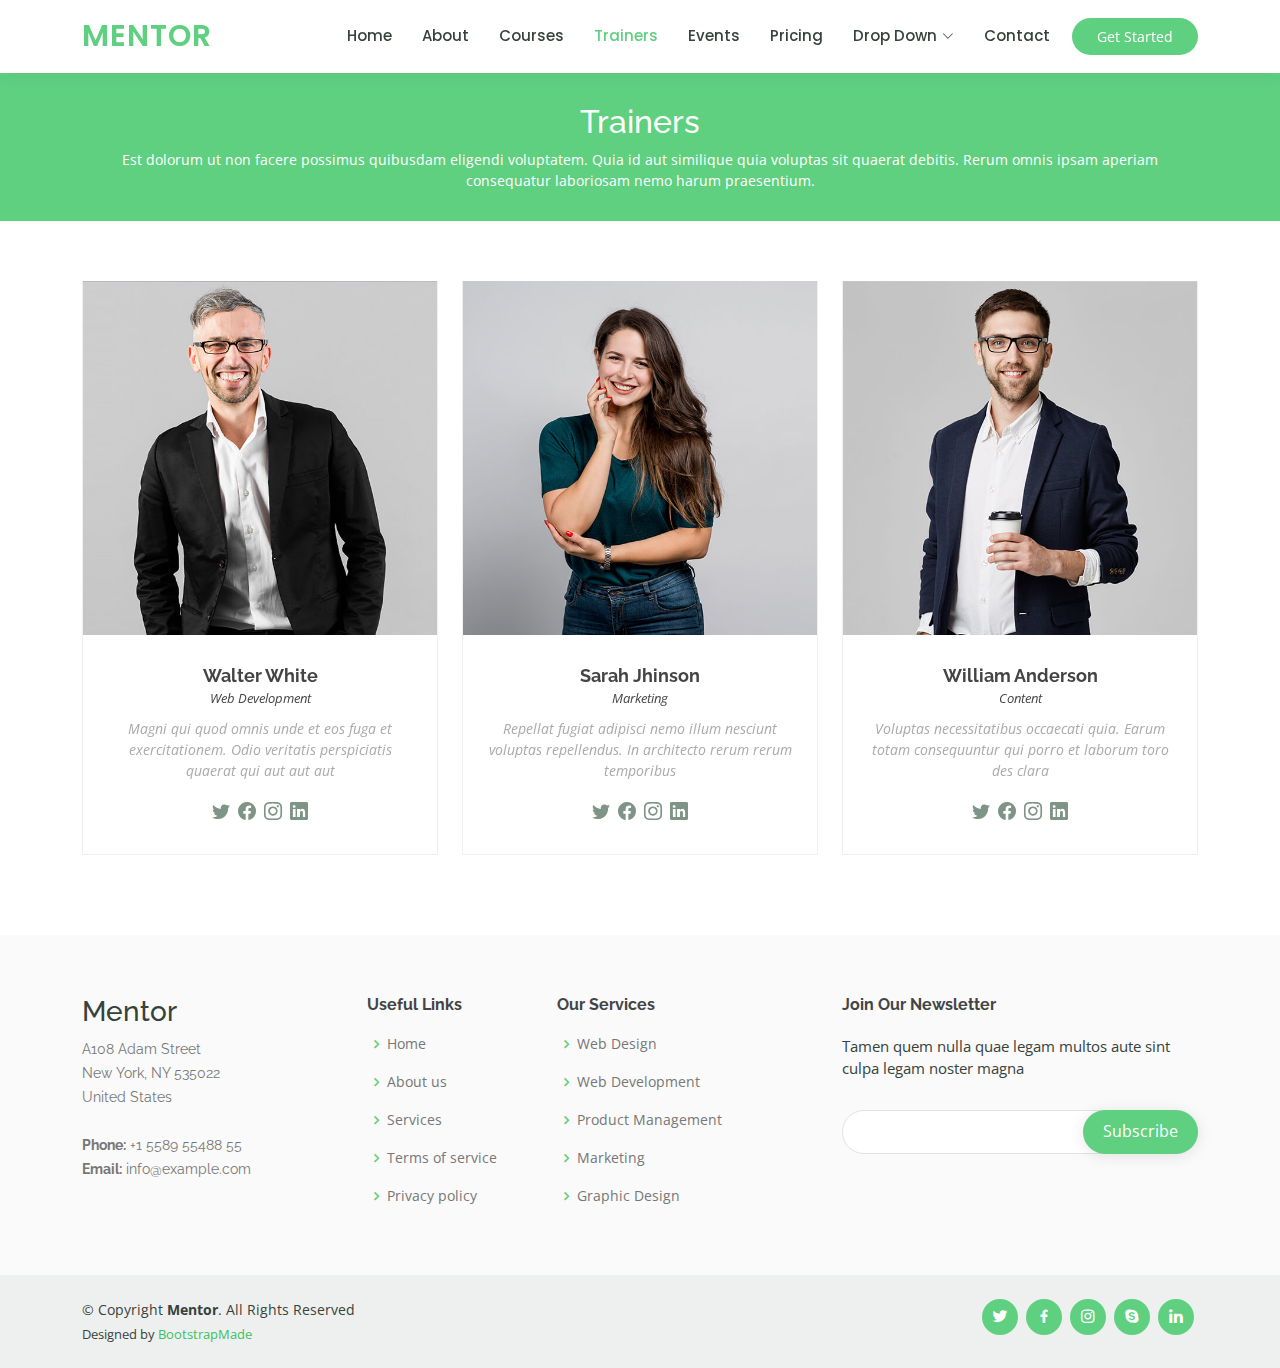
<file: trainers.html>
<!DOCTYPE html>
<html lang="en">

<head>
  <meta charset="utf-8">
  <meta content="width=device-width, initial-scale=1.0" name="viewport">

  <title>Trainers - Mentor Bootstrap Template</title>
  <meta content="" name="description">
  <meta content="" name="keywords">

  <!-- Favicons -->
  <link href="assets/img/favicon.png" rel="icon">
  <link href="assets/img/apple-touch-icon.png" rel="apple-touch-icon">

  <!-- Google Fonts -->
  <link href="https://fonts.googleapis.com/css?family=Open+Sans:300,300i,400,400i,600,600i,700,700i|Raleway:300,300i,400,400i,500,500i,600,600i,700,700i|Poppins:300,300i,400,400i,500,500i,600,600i,700,700i" rel="stylesheet">

  <!-- Vendor CSS Files -->
  <link href="assets/vendor/animate.css/animate.min.css" rel="stylesheet">
  <link href="assets/vendor/aos/aos.css" rel="stylesheet">
  <link href="assets/vendor/bootstrap/css/bootstrap.min.css" rel="stylesheet">
  <link href="assets/vendor/bootstrap-icons/bootstrap-icons.css" rel="stylesheet">
  <link href="assets/vendor/boxicons/css/boxicons.min.css" rel="stylesheet">
  <link href="assets/vendor/remixicon/remixicon.css" rel="stylesheet">
  <link href="assets/vendor/swiper/swiper-bundle.min.css" rel="stylesheet">

  <!-- Template Main CSS File -->
  <link href="assets/css/style.css" rel="stylesheet">

  <!-- =======================================================
  * Template Name: Mentor - v4.10.0
  * Template URL: https://bootstrapmade.com/mentor-free-education-bootstrap-theme/
  * Author: BootstrapMade.com
  * License: https://bootstrapmade.com/license/
  ======================================================== -->
</head>

<body>

  <!-- ======= Header ======= -->
  <header id="header" class="fixed-top">
    <div class="container d-flex align-items-center">

      <h1 class="logo me-auto"><a href="index.html">Mentor</a></h1>
      <!-- Uncomment below if you prefer to use an image logo -->
      <!-- <a href="index.html" class="logo me-auto"><img src="assets/img/logo.png" alt="" class="img-fluid"></a>-->

      <nav id="navbar" class="navbar order-last order-lg-0">
        <ul>
          <li><a href="index.html">Home</a></li>
          <li><a href="about.html">About</a></li>
          <li><a href="courses.html">Courses</a></li>
          <li><a class="active" href="trainers.html">Trainers</a></li>
          <li><a href="events.html">Events</a></li>
          <li><a href="pricing.html">Pricing</a></li>

          <li class="dropdown"><a href="#"><span>Drop Down</span> <i class="bi bi-chevron-down"></i></a>
            <ul>
              <li><a href="#">Drop Down 1</a></li>
              <li class="dropdown"><a href="#"><span>Deep Drop Down</span> <i class="bi bi-chevron-right"></i></a>
                <ul>
                  <li><a href="#">Deep Drop Down 1</a></li>
                  <li><a href="#">Deep Drop Down 2</a></li>
                  <li><a href="#">Deep Drop Down 3</a></li>
                  <li><a href="#">Deep Drop Down 4</a></li>
                  <li><a href="#">Deep Drop Down 5</a></li>
                </ul>
              </li>
              <li><a href="#">Drop Down 2</a></li>
              <li><a href="#">Drop Down 3</a></li>
              <li><a href="#">Drop Down 4</a></li>
            </ul>
          </li>
          <li><a href="contact.html">Contact</a></li>
        </ul>
        <i class="bi bi-list mobile-nav-toggle"></i>
      </nav><!-- .navbar -->

      <a href="courses.html" class="get-started-btn">Get Started</a>

    </div>
  </header><!-- End Header -->

  <main id="main" data-aos="fade-in">

    <!-- ======= Breadcrumbs ======= -->
    <div class="breadcrumbs">
      <div class="container">
        <h2>Trainers</h2>
        <p>Est dolorum ut non facere possimus quibusdam eligendi voluptatem. Quia id aut similique quia voluptas sit quaerat debitis. Rerum omnis ipsam aperiam consequatur laboriosam nemo harum praesentium. </p>
      </div>
    </div><!-- End Breadcrumbs -->

    <!-- ======= Trainers Section ======= -->
    <section id="trainers" class="trainers">
      <div class="container" data-aos="fade-up">

        <div class="row" data-aos="zoom-in" data-aos-delay="100">
          <div class="col-lg-4 col-md-6 d-flex align-items-stretch">
            <div class="member">
              <img src="assets/img/trainers/trainer-1.jpg" class="img-fluid" alt="">
              <div class="member-content">
                <h4>Walter White</h4>
                <span>Web Development</span>
                <p>
                  Magni qui quod omnis unde et eos fuga et exercitationem. Odio veritatis perspiciatis quaerat qui aut aut aut
                </p>
                <div class="social">
                  <a href=""><i class="bi bi-twitter"></i></a>
                  <a href=""><i class="bi bi-facebook"></i></a>
                  <a href=""><i class="bi bi-instagram"></i></a>
                  <a href=""><i class="bi bi-linkedin"></i></a>
                </div>
              </div>
            </div>
          </div>

          <div class="col-lg-4 col-md-6 d-flex align-items-stretch">
            <div class="member">
              <img src="assets/img/trainers/trainer-2.jpg" class="img-fluid" alt="">
              <div class="member-content">
                <h4>Sarah Jhinson</h4>
                <span>Marketing</span>
                <p>
                  Repellat fugiat adipisci nemo illum nesciunt voluptas repellendus. In architecto rerum rerum temporibus
                </p>
                <div class="social">
                  <a href=""><i class="bi bi-twitter"></i></a>
                  <a href=""><i class="bi bi-facebook"></i></a>
                  <a href=""><i class="bi bi-instagram"></i></a>
                  <a href=""><i class="bi bi-linkedin"></i></a>
                </div>
              </div>
            </div>
          </div>

          <div class="col-lg-4 col-md-6 d-flex align-items-stretch">
            <div class="member">
              <img src="assets/img/trainers/trainer-3.jpg" class="img-fluid" alt="">
              <div class="member-content">
                <h4>William Anderson</h4>
                <span>Content</span>
                <p>
                  Voluptas necessitatibus occaecati quia. Earum totam consequuntur qui porro et laborum toro des clara
                </p>
                <div class="social">
                  <a href=""><i class="bi bi-twitter"></i></a>
                  <a href=""><i class="bi bi-facebook"></i></a>
                  <a href=""><i class="bi bi-instagram"></i></a>
                  <a href=""><i class="bi bi-linkedin"></i></a>
                </div>
              </div>
            </div>
          </div>

        </div>

      </div>
    </section><!-- End Trainers Section -->

  </main><!-- End #main -->

  <!-- ======= Footer ======= -->
  <footer id="footer">

    <div class="footer-top">
      <div class="container">
        <div class="row">

          <div class="col-lg-3 col-md-6 footer-contact">
            <h3>Mentor</h3>
            <p>
              A108 Adam Street <br>
              New York, NY 535022<br>
              United States <br><br>
              <strong>Phone:</strong> +1 5589 55488 55<br>
              <strong>Email:</strong> info@example.com<br>
            </p>
          </div>

          <div class="col-lg-2 col-md-6 footer-links">
            <h4>Useful Links</h4>
            <ul>
              <li><i class="bx bx-chevron-right"></i> <a href="#">Home</a></li>
              <li><i class="bx bx-chevron-right"></i> <a href="#">About us</a></li>
              <li><i class="bx bx-chevron-right"></i> <a href="#">Services</a></li>
              <li><i class="bx bx-chevron-right"></i> <a href="#">Terms of service</a></li>
              <li><i class="bx bx-chevron-right"></i> <a href="#">Privacy policy</a></li>
            </ul>
          </div>

          <div class="col-lg-3 col-md-6 footer-links">
            <h4>Our Services</h4>
            <ul>
              <li><i class="bx bx-chevron-right"></i> <a href="#">Web Design</a></li>
              <li><i class="bx bx-chevron-right"></i> <a href="#">Web Development</a></li>
              <li><i class="bx bx-chevron-right"></i> <a href="#">Product Management</a></li>
              <li><i class="bx bx-chevron-right"></i> <a href="#">Marketing</a></li>
              <li><i class="bx bx-chevron-right"></i> <a href="#">Graphic Design</a></li>
            </ul>
          </div>

          <div class="col-lg-4 col-md-6 footer-newsletter">
            <h4>Join Our Newsletter</h4>
            <p>Tamen quem nulla quae legam multos aute sint culpa legam noster magna</p>
            <form action="" method="post">
              <input type="email" name="email"><input type="submit" value="Subscribe">
            </form>
          </div>

        </div>
      </div>
    </div>

    <div class="container d-md-flex py-4">

      <div class="me-md-auto text-center text-md-start">
        <div class="copyright">
          &copy; Copyright <strong><span>Mentor</span></strong>. All Rights Reserved
        </div>
        <div class="credits">
          <!-- All the links in the footer should remain intact. -->
          <!-- You can delete the links only if you purchased the pro version. -->
          <!-- Licensing information: https://bootstrapmade.com/license/ -->
          <!-- Purchase the pro version with working PHP/AJAX contact form: https://bootstrapmade.com/mentor-free-education-bootstrap-theme/ -->
          Designed by <a href="https://bootstrapmade.com/">BootstrapMade</a>
        </div>
      </div>
      <div class="social-links text-center text-md-right pt-3 pt-md-0">
        <a href="#" class="twitter"><i class="bx bxl-twitter"></i></a>
        <a href="#" class="facebook"><i class="bx bxl-facebook"></i></a>
        <a href="#" class="instagram"><i class="bx bxl-instagram"></i></a>
        <a href="#" class="google-plus"><i class="bx bxl-skype"></i></a>
        <a href="#" class="linkedin"><i class="bx bxl-linkedin"></i></a>
      </div>
    </div>
  </footer><!-- End Footer -->

  <div id="preloader"></div>
  <a href="#" class="back-to-top d-flex align-items-center justify-content-center"><i class="bi bi-arrow-up-short"></i></a>

  <!-- Vendor JS Files -->
  <script src="assets/vendor/purecounter/purecounter_vanilla.js"></script>
  <script src="assets/vendor/aos/aos.js"></script>
  <script src="assets/vendor/bootstrap/js/bootstrap.bundle.min.js"></script>
  <script src="assets/vendor/swiper/swiper-bundle.min.js"></script>
  <script src="assets/vendor/php-email-form/validate.js"></script>

  <!-- Template Main JS File -->
  <script src="assets/js/main.js"></script>

</body>

</html>
</file>
<file: assets/css/style.css>
/**
* Template Name: Mentor - v4.10.0
* Template URL: https://bootstrapmade.com/mentor-free-education-bootstrap-theme/
* Author: BootstrapMade.com
* License: https://bootstrapmade.com/license/
*/

/*--------------------------------------------------------------
# General
--------------------------------------------------------------*/
body {
  font-family: "Open Sans", sans-serif;
  color: #444444;
}

a {
  color: #5fcf80;
  text-decoration: none;
}

a:hover {
  color: #86db9f;
  text-decoration: none;
}

h1,
h2,
h3,
h4,
h5,
h6 {
  font-family: "Raleway", sans-serif;
}

/*--------------------------------------------------------------
# Back to top button
--------------------------------------------------------------*/
.back-to-top {
  position: fixed;
  visibility: hidden;
  opacity: 0;
  right: 15px;
  bottom: 15px;
  z-index: 996;
  background: #5fcf80;
  width: 40px;
  height: 40px;
  border-radius: 50px;
  transition: all 0.4s;
}

.back-to-top i {
  font-size: 28px;
  color: #fff;
  line-height: 0;
}

.back-to-top:hover {
  background: #7ed899;
  color: #fff;
}

.back-to-top.active {
  visibility: visible;
  opacity: 1;
}

/*--------------------------------------------------------------
# Preloader
--------------------------------------------------------------*/
#preloader {
  position: fixed;
  top: 0;
  left: 0;
  right: 0;
  bottom: 0;
  z-index: 9999;
  overflow: hidden;
  background: #fff;
}

#preloader:before {
  content: "";
  position: fixed;
  top: calc(50% - 30px);
  left: calc(50% - 30px);
  border: 6px solid #5fcf80;
  border-top-color: #fff;
  border-bottom-color: #fff;
  border-radius: 50%;
  width: 60px;
  height: 60px;
  -webkit-animation: animate-preloader 1s linear infinite;
  animation: animate-preloader 1s linear infinite;
}

@-webkit-keyframes animate-preloader {
  0% {
    transform: rotate(0deg);
  }

  100% {
    transform: rotate(360deg);
  }
}

@keyframes animate-preloader {
  0% {
    transform: rotate(0deg);
  }

  100% {
    transform: rotate(360deg);
  }
}

/*--------------------------------------------------------------
# Disable aos animation delay on mobile devices
--------------------------------------------------------------*/
@media screen and (max-width: 768px) {
  [data-aos-delay] {
    transition-delay: 0 !important;
  }
}

/*--------------------------------------------------------------
# Header
--------------------------------------------------------------*/
#header {
  background: #fff;
  transition: all 0.5s;
  z-index: 997;
  padding: 15px 0;
  box-shadow: 0px 0 18px rgba(55, 66, 59, 0.08);
}

#header .logo {
  font-size: 30px;
  margin: 0;
  padding: 0;
  line-height: 1;
  font-weight: 600;
  letter-spacing: 1px;
  text-transform: uppercase;
  font-family: "Poppins", sans-serif;
}

#header .logo a {
  color: #5fcf80;
}

#header .logo img {
  max-height: 40px;
}

/**
* Get Startet Button 
*/
.get-started-btn {
  margin-left: 22px;
  background: #5fcf80;
  color: #fff;
  border-radius: 50px;
  padding: 8px 25px;
  white-space: nowrap;
  transition: 0.3s;
  font-size: 14px;
  display: inline-block;
}

.get-started-btn:hover {
  background: #3ac162;
  color: #fff;
}

@media (max-width: 768px) {
  .get-started-btn {
    margin: 0 15px 0 0;
    padding: 6px 18px;
  }
}

/*--------------------------------------------------------------
# Navigation Menu
--------------------------------------------------------------*/
/**
* Desktop Navigation 
*/
.navbar {
  padding: 0;
}

.navbar ul {
  margin: 0;
  padding: 0;
  display: flex;
  list-style: none;
  align-items: center;
}

.navbar li {
  position: relative;
}

.navbar a,
.navbar a:focus {
  display: flex;
  align-items: center;
  justify-content: space-between;
  padding: 10px 0 10px 30px;
  font-family: "Poppins", sans-serif;
  font-size: 15px;
  font-weight: 500;
  color: #37423b;
  white-space: nowrap;
  transition: 0.3s;
}

.navbar a i,
.navbar a:focus i {
  font-size: 12px;
  line-height: 0;
  margin-left: 5px;
}

.navbar a:hover,
.navbar .active,
.navbar .active:focus,
.navbar li:hover>a {
  color: #5fcf80;
}

.navbar .dropdown ul {
  display: block;
  position: absolute;
  left: 30px;
  top: calc(100% + 30px);
  margin: 0;
  padding: 10px 0;
  z-index: 99;
  opacity: 0;
  visibility: hidden;
  background: #fff;
  box-shadow: 0px 0px 30px rgba(127, 137, 161, 0.25);
  transition: 0.3s;
  border-radius: 4px;
}

.navbar .dropdown ul li {
  min-width: 200px;
}

.navbar .dropdown ul a {
  padding: 10px 20px;
  font-size: 14px;
  text-transform: none;
  font-weight: 500;
}

.navbar .dropdown ul a i {
  font-size: 12px;
}

.navbar .dropdown ul a:hover,
.navbar .dropdown ul .active:hover,
.navbar .dropdown ul li:hover>a {
  color: #5fcf80;
}

.navbar .dropdown:hover>ul {
  opacity: 1;
  top: 100%;
  visibility: visible;
}

.navbar .dropdown .dropdown ul {
  top: 0;
  left: calc(100% - 30px);
  visibility: hidden;
}

.navbar .dropdown .dropdown:hover>ul {
  opacity: 1;
  top: 0;
  left: 100%;
  visibility: visible;
}

@media (max-width: 1366px) {
  .navbar .dropdown .dropdown ul {
    left: -90%;
  }

  .navbar .dropdown .dropdown:hover>ul {
    left: -100%;
  }
}

/**
* Mobile Navigation 
*/
.mobile-nav-toggle {
  color: #37423b;
  font-size: 28px;
  cursor: pointer;
  display: none;
  line-height: 0;
  transition: 0.5s;
}

.mobile-nav-toggle.bi-x {
  color: #fff;
}

@media (max-width: 991px) {
  .mobile-nav-toggle {
    display: block;
  }

  .navbar ul {
    display: none;
  }
}

.navbar-mobile {
  position: fixed;
  overflow: hidden;
  top: 0;
  right: 0;
  left: 0;
  bottom: 0;
  background: rgba(32, 38, 34, 0.9);
  transition: 0.3s;
  z-index: 999;
}

.navbar-mobile .mobile-nav-toggle {
  position: absolute;
  top: 15px;
  right: 15px;
}

.navbar-mobile ul {
  display: block;
  position: absolute;
  top: 55px;
  right: 15px;
  bottom: 15px;
  left: 15px;
  padding: 10px 0;
  border-radius: 6px;
  background-color: #fff;
  overflow-y: auto;
  transition: 0.3s;
}

.navbar-mobile a,
.navbar-mobile a:focus {
  padding: 10px 20px;
  font-size: 15px;
  color: #37423b;
}

.navbar-mobile a:hover,
.navbar-mobile .active,
.navbar-mobile li:hover>a {
  color: #5fcf80;
}

.navbar-mobile .getstarted,
.navbar-mobile .getstarted:focus {
  margin: 15px;
}

.navbar-mobile .dropdown ul {
  position: static;
  display: none;
  margin: 10px 20px;
  padding: 10px 0;
  z-index: 99;
  opacity: 1;
  visibility: visible;
  background: #fff;
  box-shadow: 0px 0px 30px rgba(127, 137, 161, 0.25);
}

.navbar-mobile .dropdown ul li {
  min-width: 200px;
}

.navbar-mobile .dropdown ul a {
  padding: 10px 20px;
}

.navbar-mobile .dropdown ul a i {
  font-size: 12px;
}

.navbar-mobile .dropdown ul a:hover,
.navbar-mobile .dropdown ul .active:hover,
.navbar-mobile .dropdown ul li:hover>a {
  color: #5fcf80;
}

.navbar-mobile .dropdown>.dropdown-active {
  display: block;
}

/*--------------------------------------------------------------
# Hero Section
--------------------------------------------------------------*/
#hero {
  width: 100%;
  height: 80vh;
  background: url("../img/hero-bg.jpg") top center;
  background-size: cover;
  position: relative;
}

#hero:before {
  content: "";
  background: rgba(0, 0, 0, 0.4);
  position: absolute;
  bottom: 0;
  top: 0;
  left: 0;
  right: 0;
}

#hero .container {
  padding-top: 72px;
}

@media (max-width: 992px) {
  #hero .container {
    padding-top: 62px;
  }
}

#hero h1 {
  margin: 0;
  font-size: 48px;
  font-weight: 700;
  line-height: 56px;
  color: #fff;
  font-family: "Poppins", sans-serif;
}

#hero h2 {
  color: #eee;
  margin: 10px 0 0 0;
  font-size: 24px;
}

#hero .btn-get-started {
  font-family: "Raleway", sans-serif;
  font-weight: 500;
  font-size: 15px;
  letter-spacing: 1px;
  display: inline-block;
  padding: 10px 35px;
  border-radius: 50px;
  transition: 0.5s;
  margin-top: 30px;
  border: 2px solid #fff;
  color: #fff;
}

#hero .btn-get-started:hover {
  background: #5fcf80;
  border: 2px solid #5fcf80;
}

@media (min-width: 1024px) {
  #hero {
    background-attachment: fixed;
  }
}

@media (max-width: 768px) {
  #hero {
    height: 100vh;
  }

  #hero h1 {
    font-size: 28px;
    line-height: 36px;
  }

  #hero h2 {
    font-size: 18px;
    line-height: 24px;
  }
}

/*--------------------------------------------------------------
# Sections General
--------------------------------------------------------------*/
section {
  padding: 60px 0;
  overflow: hidden;
}

.section-bg {
  background-color: #f6f7f6;
}

.section-title {
  padding-bottom: 40px;
}

.section-title h2 {
  font-size: 14px;
  font-weight: 500;
  padding: 0;
  line-height: 1px;
  margin: 0 0 5px 0;
  letter-spacing: 2px;
  text-transform: uppercase;
  color: #aaaaaa;
  font-family: "Poppins", sans-serif;
}

.section-title h2::after {
  content: "";
  width: 120px;
  height: 1px;
  display: inline-block;
  background: #9ae1af;
  margin: 4px 10px;
}

.section-title p {
  margin: 0;
  margin: 0;
  font-size: 36px;
  font-weight: 700;
  text-transform: uppercase;
  font-family: "Poppins", sans-serif;
  color: #37423b;
}

.breadcrumbs {
  margin-top: 73px;
  text-align: center;
  background: #5fcf80;
  padding: 30px 0;
  color: #fff;
}

@media (max-width: 992px) {
  .breadcrumbs {
    margin-top: 63px;
  }
}

.breadcrumbs h2 {
  font-size: 32px;
  font-weight: 500;
}

.breadcrumbs p {
  font-size: 14px;
  margin-bottom: 0;
}

/*--------------------------------------------------------------
# About
--------------------------------------------------------------*/
.about .content h3 {
  font-weight: 600;
  font-size: 26px;
}

.about .content ul {
  list-style: none;
  padding: 0;
}

.about .content ul li {
  padding-bottom: 10px;
}

.about .content ul i {
  font-size: 20px;
  padding-right: 4px;
  color: #5fcf80;
}

.about .content .learn-more-btn {
  background: #5fcf80;
  color: #fff;
  border-radius: 50px;
  padding: 8px 25px 9px 25px;
  white-space: nowrap;
  transition: 0.3s;
  font-size: 14px;
  display: inline-block;
}

.about .content .learn-more-btn:hover {
  background: #3ac162;
  color: #fff;
}

@media (max-width: 768px) {
  .about .content .learn-more-btn {
    margin: 0 48px 0 0;
    padding: 6px 18px;
  }
}

/*--------------------------------------------------------------
# Counts
--------------------------------------------------------------*/
.counts {
  padding: 30px 0;
}

.counts .counters span {
  font-size: 48px;
  display: block;
  color: #5fcf80;
  font-weight: 700;
}

.counts .counters p {
  padding: 0;
  margin: 0 0 20px 0;
  font-family: "Raleway", sans-serif;
  font-size: 15px;
  font-weight: 600;
  color: #37423b;
}

/*--------------------------------------------------------------
# Why Us
--------------------------------------------------------------*/
.why-us .content {
  padding: 30px;
  background: #5fcf80;
  border-radius: 4px;
  color: #fff;
}

.why-us .content h3 {
  font-weight: 700;
  font-size: 34px;
  margin-bottom: 30px;
}

.why-us .content p {
  margin-bottom: 30px;
}

.why-us .content .more-btn {
  display: inline-block;
  background: rgba(255, 255, 255, 0.2);
  padding: 6px 30px 8px 30px;
  color: #fff;
  border-radius: 50px;
  transition: all ease-in-out 0.4s;
}

.why-us .content .more-btn i {
  font-size: 14px;
}

.why-us .content .more-btn:hover {
  color: #5fcf80;
  background: #fff;
}

.why-us .icon-boxes .icon-box {
  text-align: center;
  background: #fff;
  padding: 40px 30px;
  width: 100%;
  border: 1px solid #eef0ef;
}

.why-us .icon-boxes .icon-box i {
  font-size: 32px;
  padding: 18px;
  color: #5fcf80;
  margin-bottom: 30px;
  background: #ecf9f0;
  border-radius: 50px;
}

.why-us .icon-boxes .icon-box h4 {
  font-size: 20px;
  font-weight: 700;
  margin: 0 0 30px 0;
}

.why-us .icon-boxes .icon-box p {
  font-size: 15px;
  color: #848484;
}

/*--------------------------------------------------------------
# Features
--------------------------------------------------------------*/
.features {
  padding-top: 0px;
}

.features .icon-box {
  display: flex;
  align-items: center;
  padding: 20px;
  transition: 0.3s;
  border: 1px solid #eef0ef;
}

.features .icon-box i {
  font-size: 32px;
  padding-right: 10px;
  line-height: 1;
}

.features .icon-box h3 {
  font-weight: 700;
  margin: 0;
  padding: 0;
  line-height: 1;
  font-size: 16px;
}

.features .icon-box h3 a {
  color: #37423b;
  transition: 0.3s;
}

.features .icon-box:hover {
  border-color: #5fcf80;
}

.features .icon-box:hover h3 a {
  color: #5fcf80;
}

/*--------------------------------------------------------------
# Courses
--------------------------------------------------------------*/
.courses .course-item {
  border-radius: 5px;
  border: 1px solid #eef0ef;
}

.courses .course-content {
  padding: 15px;
}

.courses .course-content h3 {
  font-weight: 700;
  font-size: 20px;
}

.courses .course-content h3 a {
  color: #37423b;
  transition: 0.3s;
}

.courses .course-content h3 a:hover {
  color: #5fcf80;
}

.courses .course-content p {
  font-size: 14px;
  color: #777777;
}

.courses .course-content h4 {
  font-size: 14px;
  background: #5fcf80;
  padding: 7px 14px;
  color: #fff;
  margin: 0;
}

.courses .course-content .price {
  margin: 0;
  font-weight: 700;
  font-size: 18px;
  color: #37423b;
}

.courses .trainer {
  padding-top: 15px;
  border-top: 1px solid #eef0ef;
}

.courses .trainer .trainer-profile img {
  max-width: 50px;
  border-radius: 50px;
}

.courses .trainer .trainer-profile span {
  padding-left: 10px;
  font-weight: 600;
  font-size: 16px;
  color: #5a6c60;
}

.courses .trainer .trainer-rank {
  font-size: 18px;
  color: #657a6d;
}

/*--------------------------------------------------------------
# Trainers
--------------------------------------------------------------*/
.trainers .member {
  text-align: center;
  margin-bottom: 20px;
  background: #fff;
  border: 1px solid #eef0ef;
}

.trainers .member img {
  margin: -1px -1px 30px -1px;
}

.trainers .member .member-content {
  padding: 0 20px 30px 20px;
}

.trainers .member h4 {
  font-weight: 700;
  margin-bottom: 2px;
  font-size: 18px;
}

.trainers .member span {
  font-style: italic;
  display: block;
  font-size: 13px;
}

.trainers .member p {
  padding-top: 10px;
  font-size: 14px;
  font-style: italic;
  color: #aaaaaa;
}

.trainers .member .social {
  margin-top: 15px;
}

.trainers .member .social a {
  color: #7e9486;
  transition: 0.3s;
}

.trainers .member .social a:hover {
  color: #5fcf80;
}

.trainers .member .social i {
  font-size: 18px;
  margin: 0 2px;
}

/*--------------------------------------------------------------
# Testimonials
--------------------------------------------------------------*/
.testimonials .testimonial-wrap {
  padding-left: 50px;
}

.testimonials .testimonials-carousel,
.testimonials .testimonials-slider {
  overflow: hidden;
}

.testimonials .testimonial-item {
  box-sizing: content-box;
  padding: 30px 30px 30px 60px;
  margin: 30px 15px;
  min-height: 200px;
  border: 1px solid #eef0ef;
  position: relative;
  background: #fff;
}

.testimonials .testimonial-item .testimonial-img {
  width: 90px;
  border-radius: 10px;
  border: 6px solid #fff;
  position: absolute;
  left: -45px;
}

.testimonials .testimonial-item h3 {
  font-size: 18px;
  font-weight: bold;
  margin: 10px 0 5px 0;
  color: #111;
}

.testimonials .testimonial-item h4 {
  font-size: 14px;
  color: #999;
  margin: 0;
}

.testimonials .testimonial-item .quote-icon-left,
.testimonials .testimonial-item .quote-icon-right {
  color: #c1ecce;
  font-size: 26px;
}

.testimonials .testimonial-item .quote-icon-left {
  display: inline-block;
  left: -5px;
  position: relative;
}

.testimonials .testimonial-item .quote-icon-right {
  display: inline-block;
  right: -5px;
  position: relative;
  top: 10px;
}

.testimonials .testimonial-item p {
  font-style: italic;
  margin: 15px auto 15px auto;
}

.testimonials .swiper-pagination {
  margin-top: 20px;
  position: relative;
}

.testimonials .swiper-pagination .swiper-pagination-bullet {
  width: 12px;
  height: 12px;
  background-color: #fff;
  opacity: 1;
  border: 1px solid #5fcf80;
}

.testimonials .swiper-pagination .swiper-pagination-bullet-active {
  background-color: #5fcf80;
}

@media (max-width: 767px) {
  .testimonials .testimonial-wrap {
    padding-left: 0;
  }

  .testimonials .testimonials-carousel,
  .testimonials .testimonials-slider {
    overflow: hidden;
  }

  .testimonials .testimonial-item {
    padding: 30px;
    margin: 15px;
  }

  .testimonials .testimonial-item .testimonial-img {
    position: static;
    left: auto;
  }
}

/*--------------------------------------------------------------
# Cource Details
--------------------------------------------------------------*/
.course-details h3 {
  font-size: 24px;
  margin: 30px 0 15px 0;
  font-weight: 700;
  position: relative;
  padding-bottom: 10px;
}

.course-details h3:before {
  content: "";
  position: absolute;
  display: block;
  width: 100%;
  height: 1px;
  background: #eef0ef;
  bottom: 0;
  left: 0;
}

.course-details h3:after {
  content: "";
  position: absolute;
  display: block;
  width: 60px;
  height: 1px;
  background: #5fcf80;
  bottom: 0;
  left: 0;
}

.course-details .course-info {
  background: #f6f7f6;
  padding: 10px 15px;
  margin-bottom: 15px;
}

.course-details .course-info h5 {
  font-weight: 400;
  font-size: 16px;
  margin: 0;
  font-family: "Poppins", sans-serif;
}

.course-details .course-info p {
  margin: 0;
  font-weight: 600;
}

.course-details .course-info a {
  color: #657a6d;
}

/*--------------------------------------------------------------
# Cource Details Tabs
--------------------------------------------------------------*/
.cource-details-tabs {
  overflow: hidden;
  padding-top: 0;
}

.cource-details-tabs .nav-tabs {
  border: 0;
}

.cource-details-tabs .nav-link {
  border: 0;
  padding: 12px 15px 12px 0;
  transition: 0.3s;
  color: #37423b;
  border-radius: 0;
  border-right: 2px solid #e2e7e4;
  font-weight: 600;
  font-size: 15px;
}

.cource-details-tabs .nav-link:hover {
  color: #5fcf80;
}

.cource-details-tabs .nav-link.active {
  color: #5fcf80;
  border-color: #5fcf80;
}

.cource-details-tabs .tab-pane.active {
  -webkit-animation: fadeIn 0.5s ease-out;
  animation: fadeIn 0.5s ease-out;
}

.cource-details-tabs .details h3 {
  font-size: 26px;
  font-weight: 600;
  margin-bottom: 20px;
  color: #37423b;
}

.cource-details-tabs .details p {
  color: #777777;
}

.cource-details-tabs .details p:last-child {
  margin-bottom: 0;
}

@media (max-width: 992px) {
  .cource-details-tabs .nav-link {
    border: 0;
    padding: 15px;
  }

  .cource-details-tabs .nav-link.active {
    color: #fff;
    background: #5fcf80;
  }
}

/*--------------------------------------------------------------
# Events
--------------------------------------------------------------*/
.events .card {
  border: 0;
  padding: 0 30px;
  margin-bottom: 60px;
  position: relative;
}

.events .card-img {
  width: calc(100% + 60px);
  margin-left: -30px;
  overflow: hidden;
  z-index: 9;
  border-radius: 0;
}

.events .card-img img {
  max-width: 100%;
  transition: all 0.3s ease-in-out;
}

.events .card-body {
  z-index: 10;
  background: #fff;
  border-top: 4px solid #fff;
  padding: 30px;
  box-shadow: 0px 2px 15px rgba(0, 0, 0, 0.1);
  margin-top: -60px;
  transition: 0.3s;
}

.events .card-title {
  font-weight: 700;
  text-align: center;
  margin-bottom: 20px;
}

.events .card-title a {
  color: #37423b;
  transition: 0.3s;
}

.events .card-text {
  color: #5e5e5e;
}

.events .read-more a {
  color: #777777;
  text-transform: uppercase;
  font-weight: 600;
  font-size: 12px;
  transition: 0.3s;
}

.events .read-more a:hover {
  color: #5fcf80;
}

.events .card:hover img {
  transform: scale(1.1);
}

.events .card:hover .card-body {
  border-color: #5fcf80;
}

.events .card:hover .card-body .card-title a {
  color: #5fcf80;
}

/*--------------------------------------------------------------
# Pricing
--------------------------------------------------------------*/
.pricing .box {
  padding: 20px;
  background: #fff;
  text-align: center;
  border: 1px solid #eef0ef;
  border-radius: 0;
  position: relative;
  overflow: hidden;
}

.pricing h3 {
  font-weight: 400;
  margin: -20px -20px 20px -20px;
  padding: 20px 15px;
  font-size: 16px;
  font-weight: 600;
  color: #777777;
  background: #f8f8f8;
}

.pricing h4 {
  font-size: 36px;
  color: #5fcf80;
  font-weight: 600;
  font-family: "Poppins", sans-serif;
  margin-bottom: 20px;
}

.pricing h4 sup {
  font-size: 20px;
  top: -15px;
  left: -3px;
}

.pricing h4 span {
  color: #bababa;
  font-size: 16px;
  font-weight: 300;
}

.pricing ul {
  padding: 0;
  list-style: none;
  color: #444444;
  text-align: center;
  line-height: 20px;
  font-size: 14px;
}

.pricing ul li {
  padding-bottom: 16px;
}

.pricing ul i {
  color: #5fcf80;
  font-size: 18px;
  padding-right: 4px;
}

.pricing ul .na {
  color: #ccc;
  text-decoration: line-through;
}

.pricing .btn-wrap {
  margin: 20px -20px -20px -20px;
  padding: 20px 15px;
  background: #f8f8f8;
  text-align: center;
}

.pricing .btn-buy {
  background: #5fcf80;
  display: inline-block;
  padding: 8px 35px;
  border-radius: 50px;
  color: #fff;
  transition: none;
  font-size: 14px;
  font-weight: 400;
  font-family: "Raleway", sans-serif;
  font-weight: 600;
  transition: 0.3s;
}

.pricing .btn-buy:hover {
  background: #3ac162;
}

.pricing .featured h3 {
  color: #fff;
  background: #5fcf80;
}

.pricing .advanced {
  width: 200px;
  position: absolute;
  top: 18px;
  right: -68px;
  transform: rotate(45deg);
  z-index: 1;
  font-size: 14px;
  padding: 1px 0 3px 0;
  background: #5fcf80;
  color: #fff;
}

/*--------------------------------------------------------------
# Contact
--------------------------------------------------------------*/
.contact {
  padding-top: 5px;
}

.contact .info {
  width: 100%;
  background: #fff;
}

.contact .info i {
  font-size: 20px;
  color: #5fcf80;
  float: left;
  width: 44px;
  height: 44px;
  background: #ecf9f0;
  display: flex;
  justify-content: center;
  align-items: center;
  border-radius: 50px;
  transition: all 0.3s ease-in-out;
}

.contact .info h4 {
  padding: 0 0 0 60px;
  font-size: 22px;
  font-weight: 600;
  margin-bottom: 5px;
  color: #37423b;
}

.contact .info p {
  padding: 0 0 0 60px;
  margin-bottom: 0;
  font-size: 14px;
  color: #657a6d;
}

.contact .info .email,
.contact .info .phone {
  margin-top: 40px;
}

.contact .info .email:hover i,
.contact .info .address:hover i,
.contact .info .phone:hover i {
  background: #5fcf80;
  color: #fff;
}

.contact .php-email-form {
  width: 100%;
  background: #fff;
}

.contact .php-email-form .form-group {
  padding-bottom: 8px;
}

.contact .php-email-form .error-message {
  display: none;
  color: #fff;
  background: #ed3c0d;
  text-align: left;
  padding: 15px;
  font-weight: 600;
}

.contact .php-email-form .error-message br+br {
  margin-top: 25px;
}

.contact .php-email-form .sent-message {
  display: none;
  color: #fff;
  background: #18d26e;
  text-align: center;
  padding: 15px;
  font-weight: 600;
}

.contact .php-email-form .loading {
  display: none;
  background: #fff;
  text-align: center;
  padding: 15px;
}

.contact .php-email-form .loading:before {
  content: "";
  display: inline-block;
  border-radius: 50%;
  width: 24px;
  height: 24px;
  margin: 0 10px -6px 0;
  border: 3px solid #18d26e;
  border-top-color: #eee;
  -webkit-animation: animate-loading 1s linear infinite;
  animation: animate-loading 1s linear infinite;
}

.contact .php-email-form input,
.contact .php-email-form textarea {
  border-radius: 4px;
  box-shadow: none;
  font-size: 14px;
}

.contact .php-email-form input:focus,
.contact .php-email-form textarea:focus {
  border-color: #5fcf80;
}

.contact .php-email-form input {
  height: 44px;
}

.contact .php-email-form textarea {
  padding: 10px 12px;
}

.contact .php-email-form button[type=submit] {
  background: #5fcf80;
  border: 0;
  padding: 10px 35px;
  color: #fff;
  transition: 0.4s;
  border-radius: 50px;
}

.contact .php-email-form button[type=submit]:hover {
  background: #3ac162;
}

@-webkit-keyframes animate-loading {
  0% {
    transform: rotate(0deg);
  }

  100% {
    transform: rotate(360deg);
  }
}

@keyframes animate-loading {
  0% {
    transform: rotate(0deg);
  }

  100% {
    transform: rotate(360deg);
  }
}

/*--------------------------------------------------------------
# Footer
--------------------------------------------------------------*/
#footer {
  color: #37423b;
  font-size: 14px;
  background: #eef0ef;
}

#footer .footer-top {
  padding: 60px 0 30px 0;
  background: #f9faf9;
}

#footer .footer-top .footer-contact {
  margin-bottom: 30px;
}

#footer .footer-top .footer-contact h4 {
  font-size: 22px;
  margin: 0 0 30px 0;
  padding: 2px 0 2px 0;
  line-height: 1;
  font-weight: 700;
}

#footer .footer-top .footer-contact p {
  font-size: 14px;
  line-height: 24px;
  margin-bottom: 0;
  font-family: "Raleway", sans-serif;
  color: #777777;
}

#footer .footer-top h4 {
  font-size: 16px;
  font-weight: bold;
  color: #444444;
  position: relative;
  padding-bottom: 12px;
}

#footer .footer-top .footer-links {
  margin-bottom: 30px;
}

#footer .footer-top .footer-links ul {
  list-style: none;
  padding: 0;
  margin: 0;
}

#footer .footer-top .footer-links ul i {
  padding-right: 2px;
  color: #5fcf80;
  font-size: 18px;
  line-height: 1;
}

#footer .footer-top .footer-links ul li {
  padding: 10px 0;
  display: flex;
  align-items: center;
}

#footer .footer-top .footer-links ul li:first-child {
  padding-top: 0;
}

#footer .footer-top .footer-links ul a {
  color: #777777;
  transition: 0.3s;
  display: inline-block;
  line-height: 1;
}

#footer .footer-top .footer-links ul a:hover {
  text-decoration: none;
  color: #5fcf80;
}

#footer .footer-newsletter {
  font-size: 15px;
}

#footer .footer-newsletter h4 {
  font-size: 16px;
  font-weight: bold;
  color: #444444;
  position: relative;
  padding-bottom: 12px;
}

#footer .footer-newsletter form {
  margin-top: 30px;
  background: #fff;
  padding: 6px 10px;
  position: relative;
  border-radius: 50px;
  text-align: left;
  border: 1px solid #e0e5e2;
}

#footer .footer-newsletter form input[type=email] {
  border: 0;
  padding: 4px 8px;
  width: calc(100% - 100px);
}

#footer .footer-newsletter form input[type=submit] {
  position: absolute;
  top: -1px;
  right: -1px;
  bottom: -1px;
  border: 0;
  background: none;
  font-size: 16px;
  padding: 0 20px 2px 20px;
  background: #5fcf80;
  color: #fff;
  transition: 0.3s;
  border-radius: 50px;
  box-shadow: 0px 2px 15px rgba(0, 0, 0, 0.1);
}

#footer .footer-newsletter form input[type=submit]:hover {
  background: #3ac162;
}

#footer .credits {
  padding-top: 5px;
  font-size: 13px;
}

#footer .credits a {
  color: #3ac162;
  transition: 0.3s;
}

#footer .credits a:hover {
  color: #5fcf80;
}

#footer .social-links a {
  font-size: 18px;
  display: inline-block;
  background: #5fcf80;
  color: #fff;
  line-height: 1;
  padding: 8px 0;
  margin-right: 4px;
  border-radius: 50%;
  text-align: center;
  width: 36px;
  height: 36px;
  transition: 0.3s;
}

#footer .social-links a:hover {
  background: #3ac162;
  color: #fff;
  text-decoration: none;
}
</file>
